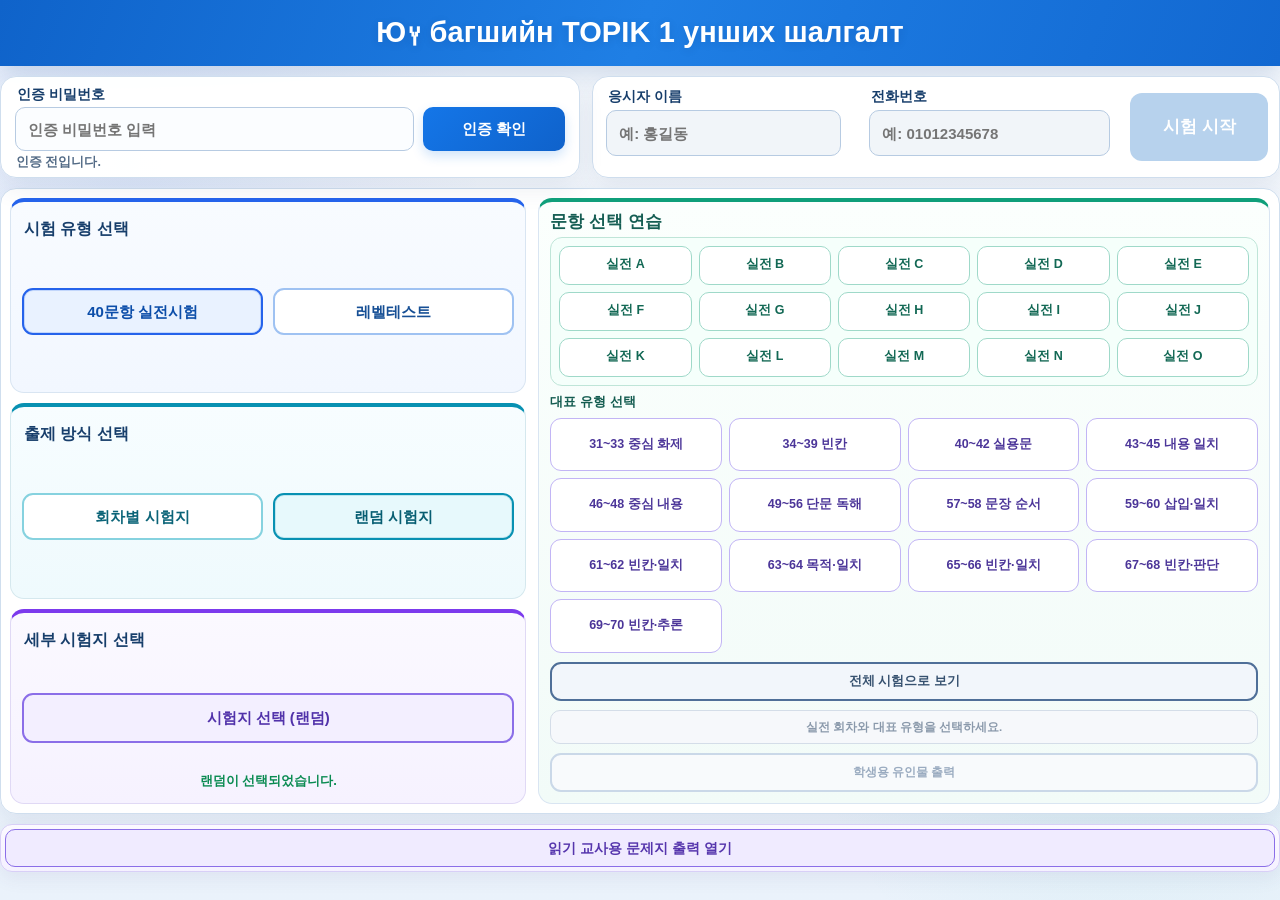
<file: index.html>
<!DOCTYPE html>
<html lang="ko">
<head>
  <meta charset="UTF-8" />
  <meta name="viewport" content="width=device-width, initial-scale=1.0" />
  <title>TOPIK I Reading IBT Simulation</title>

  <meta http-equiv="refresh" content="0; url=./reading-test/index.html" />

  <style>
    body {
      font-family: Arial, "Noto Sans KR", sans-serif;
      margin: 0;
      padding: 40px;
      background: #f4f7fb;
      color: #111827;
      text-align: center;
    }

    .box {
      max-width: 720px;
      margin: 80px auto;
      padding: 32px;
      background: #ffffff;
      border-radius: 16px;
      box-shadow: 0 8px 24px rgba(15, 23, 42, 0.12);
    }

    h1 {
      color: #0b5ed7;
      margin-bottom: 12px;
    }

    p {
      font-size: 16px;
      line-height: 1.7;
    }

    a {
      display: inline-block;
      margin: 12px;
      padding: 12px 18px;
      border-radius: 10px;
      background: #0b5ed7;
      color: #ffffff;
      text-decoration: none;
      font-weight: 700;
    }

    a.secondary {
      background: #374151;
    }
  </style>
</head>
<body>
  <div class="box">
    <h1>TOPIK I Reading IBT Simulation</h1>
    <p>잠시 후 TOPIK I 읽기 시험 화면으로 이동합니다.</p>

    <p>
      자동으로 이동하지 않으면 아래 버튼을 누르세요.
    </p>

    <a href="./reading-test/index.html">시험 시작 화면으로 이동</a>
    <a class="secondary" href="./reading-diagnosis/index.html?auto=1">진단 보고서 화면</a>
  </div>

  <script>
    window.location.replace("./reading-test/index.html");
  </script>
</body>
</html>
</file>
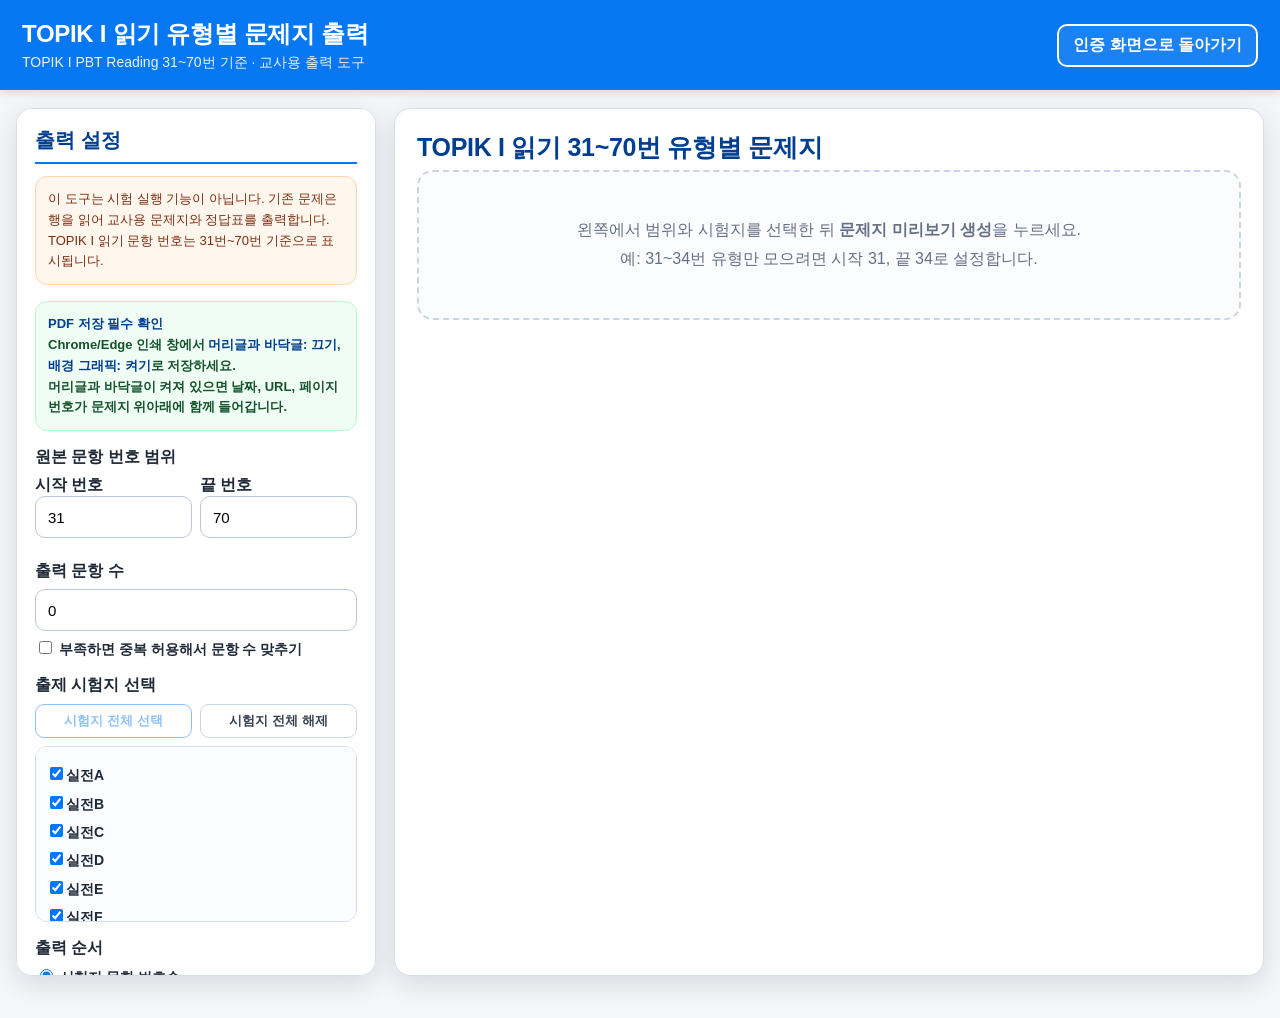
<file: practice-print/index.html>
<!DOCTYPE html>
<html lang="ko">
<head>
  <meta charset="UTF-8" />
  <meta name="viewport" content="width=device-width, initial-scale=1.0" />
  <title>TOPIK I 읽기 유형별 문제지 출력</title>
  <style>
    * { box-sizing: border-box; }
    :root {
      --topik-blue: #0877f2;
      --topik-blue-dark: #0058c8;
      --topik-soft: #eaf4ff;
      --line: #d8dee8;
      --text: #1f2937;
      --muted: #667085;
      --bg: #f4f6f9;
      --paper: #ffffff;
      --red: #d93025;
      --green: #188038;
      --shadow: 0 8px 26px rgba(15, 23, 42, 0.12);
    }

    body {
      margin: 0;
      font-family: Arial, "Noto Sans KR", "Malgun Gothic", sans-serif;
      background: var(--bg);
      color: var(--text);
    }

    button, input, select {
      font-family: inherit;
    }

    .top-bar {
      background: var(--topik-blue);
      color: #fff;
      padding: 18px 22px;
      display: flex;
      justify-content: space-between;
      align-items: center;
      gap: 16px;
      flex-wrap: wrap;
      box-shadow: 0 2px 10px rgba(0,0,0,0.14);
    }

    .top-title {
      margin: 0;
      font-size: 24px;
      font-weight: 900;
      letter-spacing: -0.3px;
    }

    .top-subtitle {
      margin: 4px 0 0;
      font-size: 14px;
      opacity: 0.92;
    }

    .back-link {
      display: inline-flex;
      align-items: center;
      justify-content: center;
      min-height: 40px;
      padding: 9px 14px;
      border: 2px solid #fff;
      border-radius: 10px;
      color: #fff;
      text-decoration: none;
      font-weight: 900;
      background: rgba(255,255,255,0.08);
    }

    .layout {
      width: min(1320px, calc(100% - 32px));
      margin: 18px auto 42px;
      display: grid;
      grid-template-columns: 360px minmax(0, 1fr);
      gap: 18px;
    }

    .control-panel,
    .preview-panel {
      background: var(--paper);
      border: 1px solid var(--line);
      border-radius: 16px;
      box-shadow: var(--shadow);
    }

    .control-panel {
      padding: 18px;
      align-self: start;
      position: sticky;
      top: 16px;
      max-height: calc(100vh - 32px);
      overflow-y: auto;
    }

    .preview-panel {
      padding: 22px;
      min-height: 720px;
    }

    .section-heading {
      margin: 0 0 12px;
      color: #003f8f;
      font-size: 20px;
      font-weight: 900;
      border-bottom: 2px solid var(--topik-blue);
      padding-bottom: 8px;
    }

    .field-group {
      margin-bottom: 16px;
    }

    .field-group label,
    .group-label {
      display: block;
      margin-bottom: 7px;
      font-weight: 900;
    }

    .input-row {
      display: grid;
      grid-template-columns: 1fr 1fr;
      gap: 8px;
    }

    input[type="number"],
    select {
      width: 100%;
      min-height: 42px;
      border: 1px solid #b8c7d9;
      border-radius: 10px;
      padding: 0 12px;
      font-size: 15px;
      background: #fff;
    }

    .checkbox-line,
    .radio-line {
      display: flex;
      gap: 8px;
      align-items: flex-start;
      margin: 7px 0;
      line-height: 1.45;
      font-size: 14px;
    }

    .round-list {
      max-height: 176px;
      overflow-y: auto;
      padding: 10px;
      border: 1px solid var(--line);
      border-radius: 12px;
      background: #fbfcff;
    }

    .round-toolbar {
      display: grid;
      grid-template-columns: 1fr 1fr;
      gap: 8px;
      margin: 8px 0 8px;
    }

    .round-action-button {
      min-height: 34px;
      border: 1px solid var(--topik-blue);
      border-radius: 9px;
      background: #ffffff;
      color: var(--topik-blue);
      font-size: 13px;
      font-weight: 900;
      cursor: pointer;
      padding: 7px 8px;
    }

    .round-action-button:hover {
      background: var(--topik-soft);
    }

    .round-action-button.gray {
      border-color: #cbd5e1;
      color: #384152;
    }

    .round-action-button:disabled {
      opacity: 0.45;
      cursor: not-allowed;
    }

    .button-stack {
      display: grid;
      gap: 9px;
      margin-top: 18px;
    }

    .button {
      width: 100%;
      min-height: 44px;
      border: none;
      border-radius: 10px;
      background: var(--topik-blue);
      color: #fff;
      font-weight: 900;
      font-size: 15px;
      cursor: pointer;
      padding: 10px 12px;
    }

    .button:hover { filter: brightness(0.95); }

    .button.secondary {
      background: #ffffff;
      color: var(--topik-blue);
      border: 2px solid var(--topik-blue);
    }

    .button.gray {
      background: #ffffff;
      color: #384152;
      border: 1px solid #cbd5e1;
    }

    .button.dark {
      background: #111827;
      color: #fff;
    }

    .button:disabled {
      opacity: 0.45;
      cursor: not-allowed;
    }

    .status-box {
      margin: 14px 0;
      padding: 12px;
      border-radius: 12px;
      background: var(--topik-soft);
      border: 1px solid #b9d8ff;
      color: #003f8f;
      font-size: 14px;
      line-height: 1.6;
      font-weight: 700;
      min-height: 44px;
    }

    .notice {
      padding: 12px;
      border-radius: 12px;
      background: #fff7ed;
      border: 1px solid #fed7aa;
      color: #7c2d12;
      font-size: 13px;
      line-height: 1.6;
      margin-bottom: 16px;
    }


    .print-setting-note {
      padding: 12px;
      border-radius: 12px;
      background: #f0fdf4;
      border: 1px solid #bbf7d0;
      color: #14532d;
      font-size: 13px;
      line-height: 1.6;
      margin-bottom: 16px;
      font-weight: 700;
    }

    .print-setting-note strong {
      color: #003f8f;
      font-weight: 900;
    }

    .print-title {
      margin: 0 0 6px;
      color: #003f8f;
      font-size: 25px;
      font-weight: 900;
      letter-spacing: -0.3px;
    }

    .print-meta {
      display: none !important;
    }

    .empty-preview {
      border: 2px dashed #cbd5e1;
      border-radius: 16px;
      padding: 44px 20px;
      text-align: center;
      color: var(--muted);
      line-height: 1.8;
      background: #fbfcfe;
    }

    .problem-section {
      display: block;
    }

    .problem-card {
      break-inside: avoid;
      page-break-inside: avoid;
      margin: 0 0 20px;
      border: 1px solid var(--line);
      border-radius: 14px;
      overflow: hidden;
      background: #fff;
    }

    .problem-card.common-set {
      border-color: #b9d8ff;
    }

    .problem-header {
      padding: 10px 14px;
      background: #f8fbff;
      border-bottom: 1px solid var(--line);
      display: flex;
      justify-content: space-between;
      gap: 12px;
      flex-wrap: wrap;
      font-weight: 900;
      color: #003f8f;
    }

    .source-info {
      color: #475467;
      font-size: 13px;
      font-weight: 800;
    }

    .problem-body {
      padding: 16px 18px 18px;
    }

    .instruction {
      margin: 0 0 12px;
      font-size: 17px;
      font-weight: 900;
      line-height: 1.6;
    }

    .passage-box,
    .insert-box,
    .sentence-order-box {
      margin: 10px 0 14px;
      padding: 14px;
      border-radius: 12px;
      border: 1px solid #d6dce8;
      background: #fbfdff;
      line-height: 1.85;
      white-space: pre-line;
      font-size: 16px;
    }

    .sentence-order-box-empty {
      color: #b42318;
      border-color: #fecaca;
      background: #fff7f7;
    }

    .insert-box {
      border-color: #bfdbfe;
      background: #eff6ff;
      font-weight: 900;
      color: #003f8f;
      text-align: center;
    }

    .question-line {
      margin: 12px 0;
      line-height: 1.7;
      font-size: 16px;
      font-weight: 800;
    }

    .question-number {
      color: #003f8f;
      font-weight: 900;
    }

    .options {
      margin: 8px 0 0;
      display: grid;
      gap: 7px;
    }

    .option-line {
      line-height: 1.65;
      font-size: 15.5px;
    }

    .item-block {
      margin-top: 14px;
      padding-top: 14px;
      border-top: 1px dashed #cbd5e1;
    }

    .item-block:first-of-type {
      border-top: none;
      padding-top: 0;
    }

    .question-image {
      max-width: 100%;
      max-height: 460px;
      object-fit: contain;
      display: block;
      margin: 10px auto 14px;
      border: 1px solid #e5e7eb;
      border-radius: 10px;
      background: #fff;
    }

    .answer-section {
      margin-top: 28px;
      break-before: page;
      page-break-before: always;
    }

    .answer-title {
      color: #003f8f;
      font-size: 22px;
      font-weight: 900;
      margin: 0 0 12px;
    }

    .answer-table {
      width: 100%;
      border-collapse: collapse;
      font-size: 14px;
    }

    .answer-table th,
    .answer-table td {
      border: 1px solid #cbd5e1;
      padding: 8px 9px;
      text-align: left;
      vertical-align: top;
      line-height: 1.45;
    }

    .answer-table th {
      background: #eef6ff;
      color: #003f8f;
      font-weight: 900;
    }

    .answer-table td:nth-child(1),
    .answer-table td:nth-child(2),
    .answer-table td:nth-child(3) {
      text-align: center;
      white-space: nowrap;
    }

    .hidden {
      display: none !important;
    }

    @media (max-width: 920px) {
      .layout {
        grid-template-columns: 1fr;
      }

      .control-panel {
        position: static;
        max-height: none;
      }
    }


    .problem-card.sentence-order-set .problem-body {
      padding: 12px 16px 14px;
    }

    .problem-card.sentence-order-set .instruction {
      margin-bottom: 8px;
      font-size: 16px;
      line-height: 1.45;
    }

    .problem-card.sentence-order-set .item-block {
      margin-top: 10px;
      padding-top: 10px;
      break-inside: avoid;
      page-break-inside: avoid;
    }

    .problem-card.sentence-order-set .sentence-order-box {
      margin: 6px 0 8px;
      padding: 10px 12px;
      line-height: 1.55;
      font-size: 15px;
    }

    .problem-card.sentence-order-set .question-line {
      margin: 8px 0 6px;
      line-height: 1.5;
      font-size: 15.5px;
    }

    .problem-card.sentence-order-set .options {
      gap: 4px;
      margin-top: 5px;
    }

    .problem-card.sentence-order-set .option-line {
      line-height: 1.45;
      font-size: 15px;
    }

    .student-answer-sheet {
      break-before: page;
      page-break-before: always;
      margin-top: 28px;
      padding-top: 4px;
    }

    .student-answer-guide {
      margin: 0 0 14px;
      color: #475467;
      font-size: 14px;
      line-height: 1.6;
      font-weight: 700;
    }

    .student-answer-groups {
      display: block;
    }

    .student-answer-group {
      break-inside: avoid;
      page-break-inside: avoid;
      margin: 0 0 18px;
      padding: 0;
    }

    .student-answer-group + .student-answer-group {
      break-before: page;
      page-break-before: always;
      padding-top: 2px;
    }

    .student-answer-group-title {
      margin: 0 0 8px;
      padding: 8px 10px;
      border: 1px solid #b8c7dd;
      border-radius: 8px;
      background: #f4f8ff;
      color: #003f8f;
      font-size: 16px;
      font-weight: 900;
      -webkit-print-color-adjust: exact;
      print-color-adjust: exact;
    }

    .student-answer-columns {
      display: grid;
      grid-template-columns: 1fr 1fr;
      gap: 12px;
      align-items: start;
    }

    .student-answer-table {
      width: 100%;
      border-collapse: collapse;
      table-layout: fixed;
      background: #fff;
      border: 1px solid #94a3b8;
    }

    .student-answer-table th,
    .student-answer-table td {
      border: 1px solid #cbd5e1;
      text-align: center;
      vertical-align: middle;
      height: 30px;
      padding: 3px 4px;
      line-height: 1.25;
    }

    .student-answer-table th {
      background: #f1f5f9;
      color: #0f172a;
      font-size: 13px;
      font-weight: 900;
      -webkit-print-color-adjust: exact;
      print-color-adjust: exact;
    }

    .student-answer-number-head,
    .student-answer-number-cell {
      width: 54px;
      white-space: nowrap;
    }

    .student-answer-number-cell {
      color: #003f8f;
      font-size: 13.5px;
      font-weight: 900;
    }

    .student-answer-choice-cell {
      min-width: 34px;
    }

    .student-answer-bubble {
      display: inline-flex;
      align-items: center;
      justify-content: center;
      width: 28px;
      height: 24px;
      border: 1px solid #94a3b8;
      border-radius: 999px;
      color: #111827;
      font-size: 14px;
      font-weight: 900;
      background: #fff;
    }

    .student-answer-source {
      display: none;
    }


    @media print {
      @page {
        size: A4;
        margin: 10mm;
      }

      body {
        background: #fff;
      }

      html,
      body {
        overflow: visible !important;
      }

      body.is-printing {
        background: #fff !important;
      }

      body::before,
      body::after,
      .layout::before,
      .layout::after,
      .preview-panel::before,
      .preview-panel::after,
      .problem-section::before,
      .problem-section::after,
      .answer-section::before,
      .answer-section::after,
      .student-answer-sheet::before,
      .student-answer-sheet::after {
        content: none !important;
        display: none !important;
      }

      /* STEP46-11: PDF 인쇄 시 화면용 잔상과 고정 UI를 더 강하게 차단합니다. */
      body.is-printing,
      body.topik1-print-clean {
        margin: 0 !important;
        padding: 0 !important;
        background: #fff !important;
      }

      body.is-printing > :not(.layout),
      body.topik1-print-clean > :not(.layout) {
        display: none !important;
        visibility: hidden !important;
      }

      body.is-printing [style*="position: fixed"],
      body.is-printing [style*="position:fixed"],
      body.is-printing [style*="position: sticky"],
      body.is-printing [style*="position:sticky"],
      body.topik1-print-clean [style*="position: fixed"],
      body.topik1-print-clean [style*="position:fixed"],
      body.topik1-print-clean [style*="position: sticky"],
      body.topik1-print-clean [style*="position:sticky"] {
        display: none !important;
        visibility: hidden !important;
      }

      body.is-printing .top-bar,
      body.is-printing .control-panel,
      body.is-printing aside,
      body.is-printing nav,
      body.is-printing header,
      body.is-printing footer,
      body.is-printing .floating,
      body.is-printing .floating-button,
      body.is-printing .toast,
      body.is-printing .modal,
      body.is-printing .overlay,
      body.is-printing .tooltip,
      body.is-printing .screen-only,
      body.is-printing .no-print,
      body.topik1-print-clean .top-bar,
      body.topik1-print-clean .control-panel,
      body.topik1-print-clean aside,
      body.topik1-print-clean nav,
      body.topik1-print-clean header,
      body.topik1-print-clean footer,
      body.topik1-print-clean .floating,
      body.topik1-print-clean .floating-button,
      body.topik1-print-clean .toast,
      body.topik1-print-clean .modal,
      body.topik1-print-clean .overlay,
      body.topik1-print-clean .tooltip,
      body.topik1-print-clean .screen-only,
      body.topik1-print-clean .no-print {
        display: none !important;
        visibility: hidden !important;
      }

      body.is-printing .layout,
      body.topik1-print-clean .layout,
      body.is-printing .preview-panel,
      body.topik1-print-clean .preview-panel,
      body.is-printing #printArea,
      body.topik1-print-clean #printArea {
        position: static !important;
        transform: none !important;
        filter: none !important;
        box-shadow: none !important;
      }

      body.is-printing *,
      body.topik1-print-clean * {
        animation: none !important;
        transition: none !important;
      }


      .top-bar,
      .control-panel,
      .screen-only,
      .no-print,
      .print-setting-note,
      .notice,
      .status-box,
      .button-stack,
      .back-link {
        display: none !important;
      }

      .layout {
        display: block;
        width: 100%;
        margin: 0;
        overflow: visible !important;
      }

      .preview-panel {
        border: 0;
        box-shadow: none;
        padding: 0;
        min-height: auto;
        overflow: visible !important;
      }

      .problem-card {
        border-radius: 0;
        margin-bottom: 14px;
        overflow: hidden;
      }

      .problem-header {
        background: #f7f7f7 !important;
        -webkit-print-color-adjust: exact;
        print-color-adjust: exact;
      }

      .question-image {
        max-height: 360px;
      }

      /* STEP46-13: 학생용 문제지 인쇄 간격 압축
         - 화면 미리보기와 교사용 정답표는 유지
         - 학생용 문제지 인쇄(print-student)에서만 카드 여백과 줄 간격을 줄입니다. */
      body.print-student .print-title {
        margin: 0 0 8px;
        font-size: 21px;
        line-height: 1.25;
      }

      body.print-student .problem-card {
        margin-bottom: 8px;
        border-radius: 0;
      }

      body.print-student .problem-header {
        padding: 6px 10px;
        min-height: 0;
        line-height: 1.25;
      }

      body.print-student .source-info {
        font-size: 11.5px;
        line-height: 1.25;
      }

      body.print-student .problem-body {
        padding: 9px 12px 10px;
      }

      body.print-student .instruction {
        margin: 0 0 6px;
        font-size: 15.5px;
        line-height: 1.35;
      }

      body.print-student .passage-box,
      body.print-student .insert-box,
      body.print-student .sentence-order-box {
        margin: 5px 0 8px;
        padding: 8px 10px;
        border-radius: 8px;
        line-height: 1.48;
        font-size: 14.5px;
      }

      body.print-student .question-line {
        margin: 6px 0 4px;
        line-height: 1.35;
        font-size: 15px;
      }

      body.print-student .options {
        margin-top: 3px;
        gap: 2px;
      }

      body.print-student .option-line {
        line-height: 1.33;
        font-size: 14.5px;
      }

      body.print-student .item-block {
        margin-top: 8px;
        padding-top: 8px;
      }

      body.print-student .question-image {
        max-height: 320px;
        margin: 6px auto 8px;
      }

      body.print-student .problem-card.sentence-order-set .problem-body {
        padding: 8px 10px 9px;
      }

      body.print-student .problem-card.sentence-order-set .instruction {
        margin-bottom: 5px;
        font-size: 15px;
        line-height: 1.3;
      }

      body.print-student .problem-card.sentence-order-set .sentence-order-box {
        margin: 4px 0 6px;
        padding: 7px 9px;
        line-height: 1.38;
        font-size: 14px;
      }

      body.print-student .problem-card.sentence-order-set .question-line {
        margin: 5px 0 3px;
        line-height: 1.3;
        font-size: 14.5px;
      }

      body.print-student .problem-card.sentence-order-set .options {
        gap: 1px;
        margin-top: 2px;
      }

      body.print-student .problem-card.sentence-order-set .option-line {
        line-height: 1.28;
        font-size: 14px;
      }

      body.print-student .problem-card.sentence-order-set .item-block {
        margin-top: 6px;
        padding-top: 6px;
      }

      /* STEP46-15: 학생용 문제지 간격 미세 조정
         - 단일 문항 중심으로만 추가 압축합니다.
         - 공통 지문, 순서 문항, 삽입 문항, 답안 기록표의 구조는 유지합니다.
         - 이미지 문항은 읽기 가능성을 해치지 않는 범위에서만 소폭 줄입니다. */
      body.print-student .problem-card:not(.common-set):not(.sentence-order-set) {
        margin-bottom: 6px;
      }

      body.print-student .problem-card:not(.common-set):not(.sentence-order-set) .problem-header {
        padding: 5px 9px;
        font-size: 14.5px;
        line-height: 1.2;
      }

      body.print-student .problem-card:not(.common-set):not(.sentence-order-set) .problem-body {
        padding: 7px 10px 8px;
      }

      body.print-student .problem-card:not(.common-set):not(.sentence-order-set) .instruction {
        margin: 0 0 4px;
        font-size: 14.8px;
        line-height: 1.28;
      }

      body.print-student .problem-card:not(.common-set):not(.sentence-order-set) .passage-box {
        margin: 4px 0 6px;
        padding: 6px 8px;
        min-height: 0;
        line-height: 1.38;
        font-size: 14.2px;
      }

      body.print-student .problem-card:not(.common-set):not(.sentence-order-set) .question-line {
        margin: 4px 0 2px;
        line-height: 1.26;
        font-size: 14.5px;
      }

      body.print-student .problem-card:not(.common-set):not(.sentence-order-set) .options {
        margin-top: 1px;
        gap: 0;
      }

      body.print-student .problem-card:not(.common-set):not(.sentence-order-set) .option-line {
        line-height: 1.23;
        font-size: 14px;
      }

      body.print-student .problem-card:not(.common-set):not(.sentence-order-set) .question-image {
        max-height: 300px;
        margin: 5px auto 6px;
      }


      /* STEP46-16: 학생 배포용 문제지 장 수 축소 v2
         - 실제 practice-print 인쇄 HTML에 적용
         - 학생용 문제지와 문제지+정답표의 문제지 부분만 압축
         - 답안 기록표와 교사용 정답표 구조는 유지
         - 이미지형 단일 문항이 한 페이지를 과도하게 차지하지 않도록 이미지 폭/높이와 선택지 간격을 줄임
      */
      body.print-student .print-title,
      body.print-with-answers .print-title {
        margin: 0 0 4px !important;
        font-size: 18px !important;
        line-height: 1.15 !important;
      }

      body.print-student .problem-card,
      body.print-with-answers .problem-card {
        margin-bottom: 4px !important;
        border-radius: 0 !important;
        border-color: #cfd6e0 !important;
      }

      body.print-student .problem-header,
      body.print-with-answers .problem-header {
        padding: 3px 7px !important;
        min-height: 0 !important;
        font-size: 12.5px !important;
        line-height: 1.15 !important;
      }

      body.print-student .source-info,
      body.print-with-answers .source-info {
        font-size: 10.5px !important;
        line-height: 1.15 !important;
      }

      body.print-student .problem-body,
      body.print-with-answers .problem-body {
        padding: 5px 8px 6px !important;
      }

      body.print-student .instruction,
      body.print-with-answers .instruction {
        margin: 0 0 3px !important;
        font-size: 13.2px !important;
        line-height: 1.18 !important;
      }

      body.print-student .passage-box,
      body.print-student .insert-box,
      body.print-student .sentence-order-box,
      body.print-with-answers .passage-box,
      body.print-with-answers .insert-box,
      body.print-with-answers .sentence-order-box {
        margin: 3px 0 4px !important;
        padding: 5px 7px !important;
        border-radius: 6px !important;
        font-size: 12.8px !important;
        line-height: 1.22 !important;
      }

      body.print-student .question-line,
      body.print-with-answers .question-line {
        margin: 3px 0 2px !important;
        font-size: 13.2px !important;
        line-height: 1.18 !important;
      }

      body.print-student .problem-card:not(.common-set):not(.sentence-order-set) .options,
      body.print-with-answers .problem-card:not(.common-set):not(.sentence-order-set) .options {
        display: grid !important;
        grid-template-columns: repeat(2, minmax(0, 1fr)) !important;
        column-gap: 12px !important;
        row-gap: 0 !important;
        margin-top: 1px !important;
      }

      body.print-student .option-line,
      body.print-with-answers .option-line {
        font-size: 12.6px !important;
        line-height: 1.14 !important;
        break-inside: avoid !important;
        page-break-inside: avoid !important;
      }

      body.print-student .item-block,
      body.print-with-answers .item-block {
        margin-top: 5px !important;
        padding-top: 5px !important;
      }

      body.print-student .question-image,
      body.print-with-answers .question-image {
        max-width: 72% !important;
        max-height: 235px !important;
        width: auto !important;
        height: auto !important;
        margin: 2px auto 4px !important;
        border-radius: 6px !important;
      }

      body.print-student .problem-card:not(.common-set):not(.sentence-order-set) .question-image,
      body.print-with-answers .problem-card:not(.common-set):not(.sentence-order-set) .question-image {
        max-width: 70% !important;
        max-height: 220px !important;
      }

      body.print-student .problem-card.sentence-order-set .problem-body,
      body.print-with-answers .problem-card.sentence-order-set .problem-body {
        padding: 6px 8px 7px !important;
      }

      body.print-student .problem-card.sentence-order-set .sentence-order-box,
      body.print-with-answers .problem-card.sentence-order-set .sentence-order-box {
        font-size: 12.5px !important;
        line-height: 1.18 !important;
      }

      body.print-student .problem-card.sentence-order-set .options,
      body.print-with-answers .problem-card.sentence-order-set .options {
        gap: 0 !important;
      }


      /* STEP46-17: 전체 회차 출력용 장 수 축소 v3
         - 40~43번처럼 이미지형 단일 문항이 많이 이어질 때 한 페이지에 1문항만 남는 현상을 줄입니다.
         - 시험 실행/채점/진단 로직은 변경하지 않습니다.
         - 학생용 문제지와 문제지+정답표의 문제지 부분에만 적용합니다.
         - 이미지 안 글자 가독성을 고려해 과도하게 숨기지 않고, 이미지형 카드의 폭/높이/간격만 추가 압축합니다.
      */
      @page {
        size: A4;
        margin: 8mm;
      }

      body.print-student .problem-card:has(.question-image):not(.common-set):not(.sentence-order-set),
      body.print-with-answers .problem-card:has(.question-image):not(.common-set):not(.sentence-order-set) {
        margin-bottom: 3px !important;
        break-inside: avoid !important;
        page-break-inside: avoid !important;
      }

      body.print-student .problem-card:has(.question-image):not(.common-set):not(.sentence-order-set) .problem-header,
      body.print-with-answers .problem-card:has(.question-image):not(.common-set):not(.sentence-order-set) .problem-header {
        padding: 2px 6px !important;
        font-size: 11.6px !important;
        line-height: 1.08 !important;
      }

      body.print-student .problem-card:has(.question-image):not(.common-set):not(.sentence-order-set) .source-info,
      body.print-with-answers .problem-card:has(.question-image):not(.common-set):not(.sentence-order-set) .source-info {
        font-size: 9.8px !important;
        line-height: 1.08 !important;
      }

      body.print-student .problem-card:has(.question-image):not(.common-set):not(.sentence-order-set) .problem-body,
      body.print-with-answers .problem-card:has(.question-image):not(.common-set):not(.sentence-order-set) .problem-body {
        padding: 3px 6px 4px !important;
      }

      body.print-student .problem-card:has(.question-image):not(.common-set):not(.sentence-order-set) .instruction,
      body.print-with-answers .problem-card:has(.question-image):not(.common-set):not(.sentence-order-set) .instruction {
        margin: 0 0 2px !important;
        font-size: 12.2px !important;
        line-height: 1.12 !important;
      }

      body.print-student .problem-card:has(.question-image):not(.common-set):not(.sentence-order-set) .passage-box,
      body.print-with-answers .problem-card:has(.question-image):not(.common-set):not(.sentence-order-set) .passage-box {
        margin: 1px 0 2px !important;
        padding: 3px 5px !important;
        min-height: 0 !important;
        border-radius: 4px !important;
        font-size: 11.5px !important;
        line-height: 1.12 !important;
      }

      body.print-student .problem-card:has(.question-image):not(.common-set):not(.sentence-order-set) .question-image,
      body.print-with-answers .problem-card:has(.question-image):not(.common-set):not(.sentence-order-set) .question-image {
        max-width: 62% !important;
        max-height: 182px !important;
        margin: 1px auto 2px !important;
        border-radius: 4px !important;
      }

      body.print-student .problem-card:has(.question-image):not(.common-set):not(.sentence-order-set) .question-line,
      body.print-with-answers .problem-card:has(.question-image):not(.common-set):not(.sentence-order-set) .question-line {
        margin: 2px 0 1px !important;
        font-size: 12.3px !important;
        line-height: 1.1 !important;
      }

      body.print-student .problem-card:has(.question-image):not(.common-set):not(.sentence-order-set) .options,
      body.print-with-answers .problem-card:has(.question-image):not(.common-set):not(.sentence-order-set) .options {
        grid-template-columns: repeat(2, minmax(0, 1fr)) !important;
        column-gap: 9px !important;
        row-gap: 0 !important;
        margin-top: 0 !important;
      }

      body.print-student .problem-card:has(.question-image):not(.common-set):not(.sentence-order-set) .option-line,
      body.print-with-answers .problem-card:has(.question-image):not(.common-set):not(.sentence-order-set) .option-line {
        font-size: 11.9px !important;
        line-height: 1.08 !important;
      }

      body.print-student .student-answer-guide,
      body.print-with-answers .student-answer-guide {
        margin-bottom: 8px !important;
        font-size: 12.5px !important;
        line-height: 1.35 !important;
      }

      body.print-student .student-answer-group-title,
      body.print-with-answers .student-answer-group-title {
        font-size: 14px !important;
        padding: 6px 8px !important;
        margin-bottom: 6px !important;
      }



      .student-answer-sheet {
        break-before: page;
        page-break-before: always;
        margin-top: 0;
      }

      .student-answer-group {
        break-inside: avoid;
        page-break-inside: avoid;
      }

      .student-answer-group + .student-answer-group {
        break-before: page;
        page-break-before: always;
      }

      .student-answer-group-title {
        font-size: 15px;
        margin-bottom: 7px;
        padding: 7px 9px;
      }

      .student-answer-columns {
        gap: 10px;
      }

      .student-answer-table th,
      .student-answer-table td {
        height: 27px;
        padding: 2px 3px;
      }

      .student-answer-number-head,
      .student-answer-number-cell {
        width: 50px;
      }

      .student-answer-number-cell {
        font-size: 12.5px;
      }

      .student-answer-bubble {
        width: 26px;
        height: 22px;
        font-size: 13px;
      }


      .empty-preview {
        display: none !important;
      }

      body.print-student .answer-section {
        display: none !important;
      }

      body.print-answer-only .print-title {
        display: none !important;
      }

      body.print-answer-only .problem-section {
        display: none !important;
      }

      body.print-answer-only .answer-section {
        break-before: auto;
        page-break-before: auto;
        margin-top: 0;
      }

      body.print-answer-only .answer-title {
        margin-top: 0;
      }

      body.print-student .source-info.hide-source,
      body.print-with-answers .source-info.hide-source {
        display: none !important;
      }
    }
  </style>
</head>
<body>
  <header class="top-bar">
    <div>
      <h1 class="top-title">TOPIK I 읽기 유형별 문제지 출력</h1>
      <p class="top-subtitle">TOPIK I PBT Reading 31~70번 기준 · 교사용 출력 도구</p>
    </div>
    <a class="back-link" href="../reading-test/index.html?v=from_practice_print">인증 화면으로 돌아가기</a>
  </header>

  <main class="layout">
    <aside class="control-panel" aria-label="문제지 출력 설정">
      <h2 class="section-heading">출력 설정</h2>

      <div class="notice">
        이 도구는 시험 실행 기능이 아닙니다. 기존 문제은행을 읽어 교사용 문제지와 정답표를 출력합니다.
        TOPIK I 읽기 문항 번호는 31번~70번 기준으로 표시됩니다.
      </div>

      <div class="print-setting-note screen-only clean-pdf-notice" id="printSettingNote">
        <strong>PDF 저장 필수 확인</strong><br />
        Chrome/Edge 인쇄 창에서 <strong>머리글과 바닥글: 끄기</strong>, <strong>배경 그래픽: 켜기</strong>로 저장하세요.<br />
        머리글과 바닥글이 켜져 있으면 날짜, URL, 페이지 번호가 문제지 위아래에 함께 들어갑니다.
      </div>

      <div class="field-group">
        <div class="group-label">원본 문항 번호 범위</div>
        <div class="input-row">
          <label>
            시작 번호
            <input id="startNumberInput" type="number" min="31" max="70" value="31" />
          </label>
          <label>
            끝 번호
            <input id="endNumberInput" type="number" min="31" max="70" value="70" />
          </label>
        </div>
      </div>

      <div class="field-group">
        <label for="questionCountInput">출력 문항 수</label>
        <input id="questionCountInput" type="number" min="0" value="0" />
        <label class="checkbox-line">
          <input id="allowDuplicateInput" type="checkbox" />
          부족하면 중복 허용해서 문항 수 맞추기
        </label>
      </div>

      <div class="field-group">
        <div class="group-label">출제 시험지 선택</div>
        <div class="round-toolbar screen-only" aria-label="출제 시험지 빠른 선택">
          <button id="selectAllRoundsButton" class="round-action-button" type="button">시험지 전체 선택</button>
          <button id="clearAllRoundsButton" class="round-action-button gray" type="button">시험지 전체 해제</button>
        </div>
        <div id="roundList" class="round-list">
          문제은행을 불러오는 중입니다.
        </div>
      </div>

      <div class="field-group">
        <div class="group-label">출력 순서</div>
        <label class="radio-line">
          <input type="radio" name="printOrder" value="source" checked />
          시험지·문항 번호순
        </label>
        <label class="radio-line">
          <input type="radio" name="printOrder" value="random" />
          랜덤
        </label>
      </div>

      <div class="field-group">
        <label class="checkbox-line">
          <input id="showSourceInfoInput" type="checkbox" checked />
          문제 카드에 시험지 정보 표시
        </label>
      </div>

      <div id="statusBox" class="status-box">문제은행을 불러오는 중입니다.</div>

      <div class="button-stack">
        <button id="generatePreviewButton" class="button" type="button">문제지 미리보기 생성</button>
        <button id="printStudentButton" class="button secondary" type="button">학생용 문제지 PDF로 인쇄 / 저장</button>
        <button id="printWithAnswerButton" class="button secondary" type="button">문제지+정답표 PDF로 인쇄 / 저장</button>
        <button id="printAnswerOnlyButton" class="button dark" type="button">교사용 정답표 PDF로 인쇄 / 저장</button>
        <button id="resetButton" class="button gray" type="button">초기화</button>
      </div>
    </aside>

    <section class="preview-panel" aria-label="문제지 미리보기">
      <div id="printArea">
        <h2 id="printTitle" class="print-title">TOPIK I 읽기 31~70번 유형별 문제지</h2>
        <div id="printMeta" class="print-meta">문제지 미리보기를 생성하세요.</div>

        <div id="emptyPreview" class="empty-preview">
          왼쪽에서 범위와 시험지를 선택한 뒤 <strong>문제지 미리보기 생성</strong>을 누르세요.<br />
          예: 31~34번 유형만 모으려면 시작 31, 끝 34로 설정합니다.
        </div>

        <div id="problemSection" class="problem-section"></div>
        <div id="answerSection" class="answer-section hidden"></div>
      </div>
    </section>
  </main>

  <script src="./practice-print.js?v=topik1-practice-print-alias-round-step1"></script>
  <script src="./practice-selection-bridge.js?v=step-r3-2"></script>
</body>
</html>
</file>
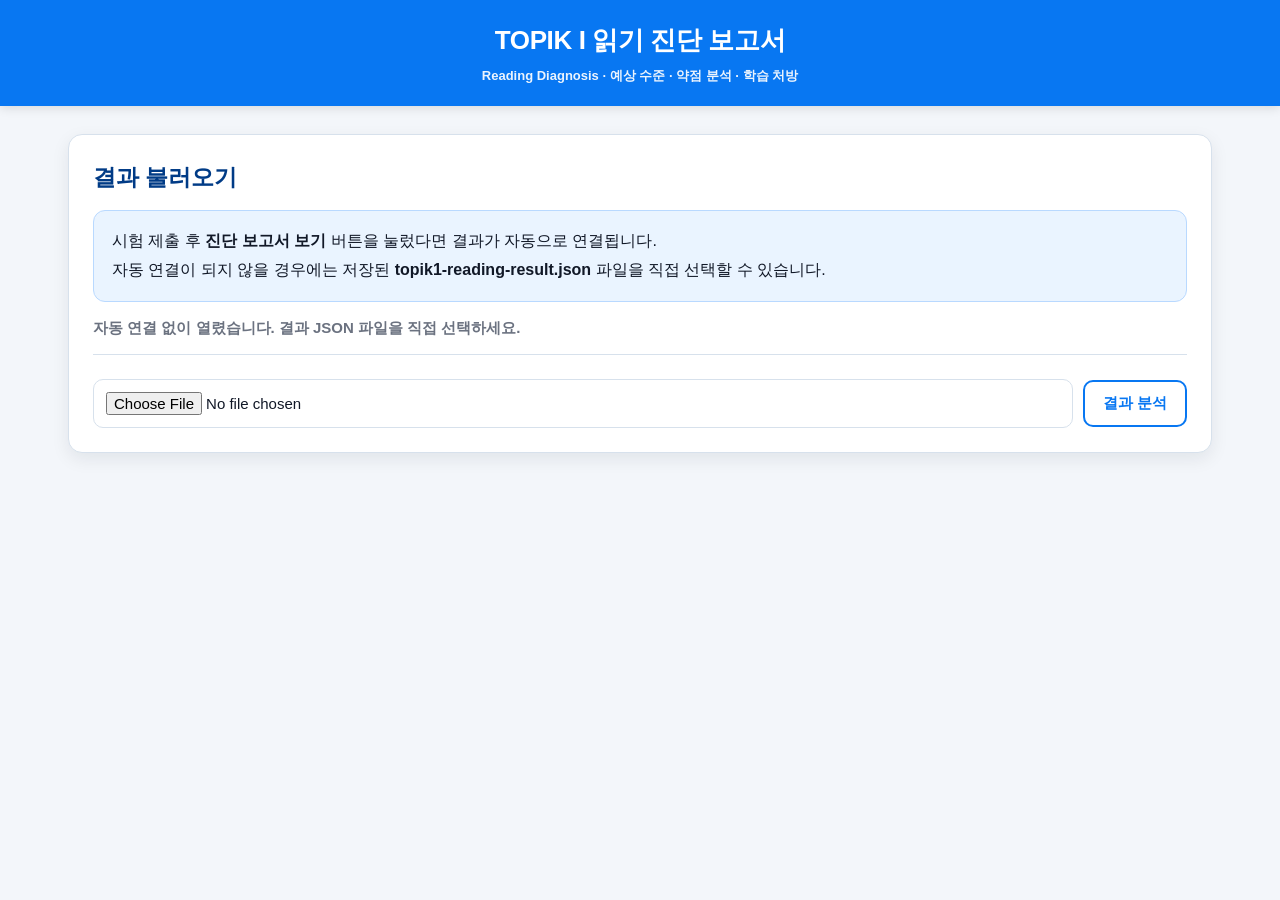
<file: reading-diagnosis/index.html>
<!doctype html>
<html lang="ko">
<head>
  <meta charset="utf-8" />
  <meta name="viewport" content="width=device-width, initial-scale=1" />
  <title>TOPIK I Reading Diagnosis</title>

  <style>
    :root {
      --blue: #0877f2;
      --dark-blue: #003b86;
      --light-blue: #eaf4ff;
      --border: #d7e1ec;
      --text: #111827;
      --muted: #6b7280;
      --bg: #f3f6fa;
      --danger: #d93025;
      --good: #15803d;
      --warn: #b45309;
      --paper: #ffffff;
    }

    * {
      box-sizing: border-box;
    }

    body {
      margin: 0;
      background: var(--bg);
      color: var(--text);
      font-family: Arial, "Noto Sans KR", "Malgun Gothic", "맑은 고딕", sans-serif;
      line-height: 1.6;
    }

    .app-header {
      background: var(--blue);
      color: #ffffff;
      padding: 20px 28px;
      box-shadow: 0 2px 10px rgba(0, 0, 0, 0.12);
    }

    .app-header h1 {
      margin: 0;
      font-size: 26px;
      font-weight: 900;
      text-align: center;
      letter-spacing: -0.4px;
    }

    .app-header p {
      margin: 4px 0 0;
      text-align: center;
      font-size: 13px;
      font-weight: 700;
      opacity: 0.92;
    }

    .container {
      max-width: 1180px;
      margin: 28px auto 80px;
      padding: 0 18px;
    }

    .panel {
      background: #ffffff;
      border: 1px solid var(--border);
      border-radius: 14px;
      box-shadow: 0 6px 18px rgba(15, 23, 42, 0.08);
      padding: 24px;
      margin-bottom: 18px;
    }

    .panel h2 {
      margin: 0 0 14px;
      color: var(--dark-blue);
      font-size: 23px;
      font-weight: 900;
    }

    .guide {
      background: var(--light-blue);
      border: 1px solid #b9d9ff;
      border-radius: 12px;
      padding: 16px 18px;
      margin: 14px 0;
      line-height: 1.8;
    }

    .status {
      margin-top: 12px;
      color: var(--muted);
      font-size: 15px;
      font-weight: 700;
    }

    .status.error {
      color: var(--danger);
      font-weight: 900;
    }

    .status.ok {
      color: var(--good);
      font-weight: 900;
    }

    button {
      border: none;
      border-radius: 10px;
      padding: 12px 18px;
      font-size: 15px;
      font-weight: 900;
      cursor: pointer;
      background: var(--blue);
      color: #ffffff;
    }

    button.secondary {
      background: #ffffff;
      color: var(--blue);
      border: 2px solid var(--blue);
    }

    button:disabled {
      opacity: 0.45;
      cursor: not-allowed;
    }

    input[type="file"] {
      width: 100%;
      border: 1px solid var(--border);
      border-radius: 10px;
      background: #ffffff;
      padding: 12px;
      font-size: 15px;
    }

    .manual-load-box {
      display: none;
      margin-top: 14px;
      padding-top: 14px;
      border-top: 1px solid var(--border);
    }

    .manual-load-box.show {
      display: block;
    }

    .file-row {
      display: grid;
      grid-template-columns: 1fr auto;
      gap: 10px;
      align-items: center;
      margin-top: 10px;
    }

    .report-actions {
      display: none;
      justify-content: flex-end;
      align-items: center;
      flex-wrap: wrap;
      gap: 10px;
      margin: 16px 0;
    }

    .report-actions.show {
      display: flex;
    }

    #reportArea {
      display: none;
    }

    #reportArea.show {
      display: block;
    }

    .report-paper {
      background: var(--paper);
      border: 1px solid var(--border);
      border-radius: 14px;
      padding: 34px;
      box-shadow: 0 6px 18px rgba(15, 23, 42, 0.08);
    }

    .report-title {
      border-bottom: 3px solid var(--blue);
      padding-bottom: 16px;
      margin-bottom: 20px;
    }

    .report-title h2 {
      margin: 0;
      font-size: 28px;
      color: var(--dark-blue);
      font-weight: 900;
    }

    .report-title p {
      margin: 6px 0 0;
      color: var(--muted);
    }

    .summary-grid {
      display: grid;
      grid-template-columns: repeat(4, minmax(0, 1fr));
      gap: 12px;
      margin: 20px 0;
    }

    .summary-card {
      border: 1px solid var(--border);
      border-radius: 12px;
      padding: 14px;
      background: #fbfdff;
    }

    .summary-card .label {
      color: var(--muted);
      font-size: 13px;
      margin-bottom: 4px;
    }

    .summary-card .value {
      font-size: 22px;
      font-weight: 900;
      color: var(--dark-blue);
    }

    .level-box {
      border-radius: 12px;
      border: 2px solid var(--blue);
      background: var(--light-blue);
      padding: 18px;
      margin: 20px 0;
      line-height: 1.8;
    }

    .level-box strong {
      color: var(--dark-blue);
      font-size: 21px;
    }

    .notice {
      border-left: 5px solid var(--warn);
      background: #fff8eb;
      padding: 14px 16px;
      margin: 16px 0;
      border-radius: 10px;
      color: #4b3415;
    }

    .section-title {
      margin: 28px 0 10px;
      color: var(--dark-blue);
      font-size: 20px;
      font-weight: 900;
      border-left: 5px solid var(--blue);
      padding-left: 10px;
    }

    table {
      width: 100%;
      border-collapse: collapse;
      margin: 10px 0 18px;
      font-size: 14px;
    }

    th,
    td {
      border: 1px solid var(--border);
      padding: 9px 10px;
      text-align: left;
      vertical-align: top;
    }

    th {
      background: #f1f7ff;
      color: var(--dark-blue);
      font-weight: 900;
    }

    .tag {
      display: inline-block;
      padding: 3px 8px;
      border-radius: 999px;
      font-size: 12px;
      font-weight: 900;
      margin: 2px 4px 2px 0;
      background: #e7f0ff;
      color: var(--dark-blue);
      border: 1px solid #b9d9ff;
    }

    .tag.bad {
      background: #fff1f1;
      color: var(--danger);
      border-color: #ffd0d0;
    }

    .tag.good {
      background: #ecfdf3;
      color: var(--good);
      border-color: #bbf7d0;
    }

    .prescription-box {
      border: 1px solid var(--border);
      background: #fbfdff;
      border-radius: 12px;
      padding: 16px 18px;
      margin: 12px 0;
      break-inside: avoid;
      page-break-inside: avoid;
    }

    .prescription-box h4 {
      margin: 0 0 8px;
      color: var(--dark-blue);
      font-size: 17px;
    }

    .prescription-box p {
      margin: 0;
      line-height: 1.8;
    }

    .type-chart {
      border: 1px solid var(--border);
      border-radius: 14px;
      background: #fbfdff;
      padding: 16px;
      margin: 10px 0 18px;
      break-inside: avoid;
      page-break-inside: avoid;
    }

    .type-chart-guide {
      margin: 0 0 14px;
      color: var(--muted);
      font-size: 13px;
      line-height: 1.7;
    }

    .type-chart-row {
      display: grid;
      grid-template-columns: 190px minmax(0, 1fr) 82px 92px;
      gap: 10px;
      align-items: center;
      padding: 9px 0;
      border-bottom: 1px solid #e5edf6;
      break-inside: avoid;
      page-break-inside: avoid;
    }

    .type-chart-row:last-child {
      border-bottom: none;
    }

    .type-chart-label {
      font-weight: 900;
      color: var(--dark-blue);
      line-height: 1.35;
    }

    .type-chart-focus {
      display: block;
      margin-top: 3px;
      color: var(--muted);
      font-size: 12px;
      font-weight: 700;
    }

    .type-chart-track {
      width: 100%;
      height: 18px;
      border-radius: 999px;
      background: #e5edf6;
      overflow: hidden;
      border: 1px solid #d5e2f0;
      position: relative;
    }

    .type-chart-fill {
      display: block;
      height: 100%;
      border-radius: 999px;
      background: var(--blue);
    }

    .type-chart-fill.good {
      background: var(--good);
    }

    .type-chart-fill.warn {
      background: var(--warn);
    }

    .type-chart-fill.bad {
      background: var(--danger);
    }

    .type-chart-rate {
      text-align: right;
      font-weight: 900;
      color: var(--dark-blue);
    }

    .type-chart-score {
      text-align: right;
      color: var(--text);
      font-size: 13px;
      font-weight: 800;
    }

    .type-chart-summary {
      margin-top: 14px;
      padding: 12px 14px;
      border-radius: 10px;
      background: #fff8eb;
      border-left: 5px solid var(--warn);
      line-height: 1.7;
    }

    .type-chart-summary strong {
      color: var(--dark-blue);
    }

    .wrong-list {
      display: grid;
      grid-template-columns: repeat(2, minmax(0, 1fr));
      gap: 8px;
      margin: 10px 0 18px;
    }

    .wrong-item {
      border: 1px solid var(--border);
      border-radius: 10px;
      padding: 10px 12px;
      background: #fff;
      font-size: 14px;
      break-inside: avoid;
      page-break-inside: avoid;
    }

    .small-report-note {
      margin: 8px 0 0;
      color: var(--muted);
      font-size: 13px;
      line-height: 1.6;
    }


    .question-number-list {
      word-break: keep-all;
      overflow-wrap: normal;
    }

    .qnum-nowrap {
      white-space: nowrap;
      display: inline-block;
    }

    .qnum-separator {
      white-space: normal;
    }

    .qnum-token {
      display: inline-block;
      white-space: nowrap;
      margin-right: 4px;
    }

    .wrong-empty-card {
      display: flex;
      flex-wrap: wrap;
      align-items: center;
      gap: 8px;
      border: 1px solid var(--border);
      border-radius: 12px;
      background: #fbfdff;
      padding: 10px 12px;
      margin: 8px 0 14px;
    }

    .wrong-empty-card .tag {
      margin: 0;
      flex: 0 0 auto;
    }

    .wrong-empty-text {
      display: inline-block;
      color: var(--muted);
      line-height: 1.6;
    }

    .wrong-empty-note {
      display: flex;
      flex-wrap: wrap;
      gap: 6px;
      align-items: baseline;
      margin: 6px 0 12px;
    }

    .wrong-empty-note .tag {
      margin-right: 0;
      flex: 0 0 auto;
    }

    .hidden {
      display: none !important;
    }

    @media (max-width: 860px) {
      .summary-grid {
        grid-template-columns: repeat(2, minmax(0, 1fr));
      }

      .file-row {
        grid-template-columns: 1fr;
      }

      .type-chart-row {
        grid-template-columns: 1fr;
        gap: 6px;
      }

      .type-chart-rate,
      .type-chart-score {
        text-align: left;
      }

      .wrong-list {
        grid-template-columns: 1fr;
      }
    }


    .unanswered-box {
      border: 1px solid var(--border);
      border-radius: 12px;
      background: #fbfdff;
      padding: 12px 14px;
      margin: 10px 0 18px;
    }

    .unanswered-box p {
      margin: 0 0 6px;
    }

    .unanswered-box p:last-child {
      margin-bottom: 0;
    }

    .print-page-break-before {
      break-before: auto;
      page-break-before: auto;
    }

    @media print {
      @page {
        size: A4;
        margin: 11mm;
      }

      body {
        background: #ffffff;
        font-size: 10.5pt;
        line-height: 1.45;
      }

      .app-header,
      #loadPanel,
      .report-actions {
        display: none !important;
      }

      .container {
        max-width: none;
        margin: 0;
        padding: 0;
      }

      #reportArea {
        display: block !important;
      }

      .report-paper {
        border: none;
        box-shadow: none;
        border-radius: 0;
        padding: 0;
      }

      .report-title {
        margin-bottom: 9px;
        padding-bottom: 8px;
        break-after: avoid;
        page-break-after: avoid;
      }

      .report-title h2 {
        font-size: 20pt;
      }

      .report-title p {
        font-size: 10pt;
        margin-top: 3px;
      }

      .summary-grid {
        grid-template-columns: repeat(4, minmax(0, 1fr));
        gap: 6px;
        margin: 8px 0;
      }

      .summary-card {
        padding: 7px 8px;
        border-radius: 8px;
      }

      .summary-card .label {
        font-size: 8.8pt;
      }

      .summary-card .value {
        font-size: 13.5pt;
      }

      .level-box,
      .notice,
      .prescription-box,
      .wrong-item,
      .unanswered-box {
        break-inside: avoid;
        page-break-inside: avoid;
      }

      .level-box,
      .notice {
        margin: 7px 0;
        padding: 9px 10px;
        line-height: 1.45;
      }

      .level-box strong {
        font-size: 14pt;
      }

      .section-title {
        margin: 13px 0 6px;
        font-size: 13.5pt;
        break-after: avoid;
        page-break-after: avoid;
      }

      .print-page-break-before {
        break-before: page;
        page-break-before: always;
      }

      table {
        font-size: 8.7pt;
        line-height: 1.35;
        margin: 6px 0 12px;
        page-break-inside: auto;
      }

      tr {
        break-inside: avoid;
        page-break-inside: avoid;
      }

      th,
      td {
        padding: 4px 5px;
      }

      .tag {
        font-size: 8.8pt;
        padding: 2px 6px;
        margin: 1px 3px 1px 0;
      }

      .wrong-list {
        grid-template-columns: 1fr;
        gap: 5px;
      }

      .wrong-item {
        padding: 7px 9px;
        font-size: 9.2pt;
        line-height: 1.38;
      }

      .unanswered-box {
        padding: 8px 10px;
        margin: 6px 0 12px;
        font-size: 9.6pt;
        line-height: 1.45;
      }

      .small-report-note {
        font-size: 9pt;
        line-height: 1.4;
      }

      .prescription-box {
        padding: 9px 10px;
        margin: 6px 0;
        line-height: 1.45;
      }

      .prescription-box h4 {
        font-size: 11.2pt;
        margin-bottom: 4px;
      }

      .prescription-box p {
        font-size: 9.8pt;
        line-height: 1.45;
      }

      .type-chart {
        background: #ffffff !important;
        border: 1px solid #111111 !important;
        padding: 8px 10px !important;
        margin: 6px 0 10px !important;
        break-inside: avoid !important;
        page-break-inside: avoid !important;
        -webkit-print-color-adjust: exact !important;
        print-color-adjust: exact !important;
      }

      .type-chart-guide {
        margin: 0 0 6px !important;
        color: #111111 !important;
        font-size: 9.5pt !important;
        line-height: 1.35 !important;
      }

      .type-chart-row {
        display: grid !important;
        grid-template-columns: 145px minmax(160px, 1fr) 42px 72px !important;
        gap: 6px !important;
        align-items: center !important;
        padding: 3px 0 !important;
        border-bottom: 1px solid #bbbbbb !important;
        break-inside: avoid !important;
        page-break-inside: avoid !important;
      }

      .type-chart-row:last-child {
        border-bottom: none !important;
      }

      .type-chart-label {
        color: #000000 !important;
        font-size: 9.2pt !important;
        font-weight: 900 !important;
        line-height: 1.18 !important;
      }

      .type-chart-focus {
        display: none !important;
      }

      .type-chart-track {
        height: 11px !important;
        background: #ffffff !important;
        border: 1px solid #333333 !important;
        border-radius: 0 !important;
        overflow: hidden !important;
      }

      .type-chart-fill,
      .type-chart-fill.good,
      .type-chart-fill.warn,
      .type-chart-fill.bad {
        height: 0 !important;
        min-height: 0 !important;
        background: transparent !important;
        border: 0 !important;
        border-top: 9px solid #111111 !important;
        border-radius: 0 !important;
        -webkit-print-color-adjust: exact !important;
        print-color-adjust: exact !important;
      }

      .type-chart-rate {
        color: #000000 !important;
        font-size: 9.4pt !important;
        font-weight: 900 !important;
        text-align: right !important;
      }

      .type-chart-score {
        color: #000000 !important;
        font-size: 8.5pt !important;
        font-weight: 800 !important;
        line-height: 1.18 !important;
        text-align: right !important;
      }

      .type-chart-summary {
        margin-top: 6px !important;
        padding: 6px 8px !important;
        background: #ffffff !important;
        color: #000000 !important;
        border: 1px solid #777777 !important;
        border-left: 4px solid #111111 !important;
        font-size: 9.3pt !important;
        line-height: 1.35 !important;
        break-inside: avoid !important;
        page-break-inside: avoid !important;
      }

      .type-chart-summary strong {
        color: #000000 !important;
      }

      .type-analysis-title {
        margin-top: 0 !important;
      }

      .type-analysis-table {
        break-inside: avoid !important;
        page-break-inside: avoid !important;
      }

      .type-analysis-table th,
      .type-analysis-table td {
        padding: 3.5px 5px !important;
      }

      .diagnostic-analysis-title {
        margin-top: 10px !important;
      }

      .diagnostic-analysis-table {
        font-size: 8.1pt !important;
        line-height: 1.22 !important;
        margin-bottom: 8px !important;
      }

      .diagnostic-analysis-table th,
      .diagnostic-analysis-table td {
        padding: 2.6px 4px !important;
        vertical-align: top !important;
      }

      .diagnostic-analysis-table th:nth-child(2),
      .diagnostic-analysis-table th:nth-child(3),
      .diagnostic-analysis-table th:nth-child(4),
      .diagnostic-analysis-table td:nth-child(2),
      .diagnostic-analysis-table td:nth-child(3),
      .diagnostic-analysis-table td:nth-child(4),
      .type-analysis-table th:nth-child(2),
      .type-analysis-table th:nth-child(3),
      .type-analysis-table th:nth-child(4),
      .type-analysis-table td:nth-child(2),
      .type-analysis-table td:nth-child(3),
      .type-analysis-table td:nth-child(4),
      .zone-analysis-table th:nth-child(3),
      .zone-analysis-table th:nth-child(4),
      .zone-analysis-table th:nth-child(5),
      .zone-analysis-table td:nth-child(3),
      .zone-analysis-table td:nth-child(4),
      .zone-analysis-table td:nth-child(5) {
        white-space: nowrap !important;
      }

      .strength-section-title {
        margin-top: 14px !important;
      }

      .weakness-section-title {
        margin-top: 10px !important;
      }

      .question-number-list {
        word-break: keep-all !important;
        overflow-wrap: normal !important;
        line-height: 1.55 !important;
      }

      .qnum-nowrap,
      .qnum-token {
        white-space: nowrap !important;
        display: inline-block !important;
      }

      .qnum-token {
        margin-right: 3px !important;
      }

      .qnum-separator {
        white-space: normal !important;
      }

      .wrong-empty-card {
        display: flex !important;
        align-items: center !important;
        gap: 6px !important;
        border: 1px solid #d7e1ec !important;
        background: #ffffff !important;
        padding: 6px 8px !important;
        margin: 4px 0 8px !important;
        line-height: 1.35 !important;
        break-inside: avoid !important;
        page-break-inside: avoid !important;
      }

      .wrong-empty-card .tag {
        margin: 0 !important;
        white-space: nowrap !important;
      }

      .wrong-empty-text {
        display: inline-block !important;
        color: #333333 !important;
      }

      .wrong-empty-note {
        display: flex !important;
        flex-wrap: wrap !important;
        gap: 5px !important;
        align-items: baseline !important;
        margin: 4px 0 8px !important;
        line-height: 1.35 !important;
      }

      .wrong-empty-note .tag {
        margin: 0 !important;
        white-space: nowrap !important;
      }
    }
  </style>
</head>

<body>
  <header class="app-header">
    <h1>TOPIK I 읽기 진단 보고서</h1>
    <p>Reading Diagnosis · 예상 수준 · 약점 분석 · 학습 처방</p>
  </header>

  <main class="container">
    <section id="loadPanel" class="panel">
      <h2>결과 불러오기</h2>

      <div class="guide">
        시험 제출 후 <strong>진단 보고서 보기</strong> 버튼을 눌렀다면 결과가 자동으로 연결됩니다.<br />
        자동 연결이 되지 않을 경우에는 저장된 <strong>topik1-reading-result.json</strong> 파일을 직접 선택할 수 있습니다.
      </div>

      <div id="status" class="status">결과를 확인하는 중입니다.</div>

      <div id="manualLoadBox" class="manual-load-box">
        <div class="file-row">
          <input id="resultFile" type="file" accept=".json,application/json" />
          <button id="analyzeBtn" class="secondary" type="button">결과 분석</button>
        </div>
      </div>
    </section>

    <div id="reportActions" class="report-actions">
      <button id="printBtn" type="button">PDF로 인쇄 / 저장</button>
    </div>

    <section id="reportArea">
      <article id="reportPaper" class="report-paper"></article>
    </section>
  </main>

  <script src="./reading-diagnosis.js?v=topik1-reading-13-types-20261031"></script>
</body>
</html>
</file>
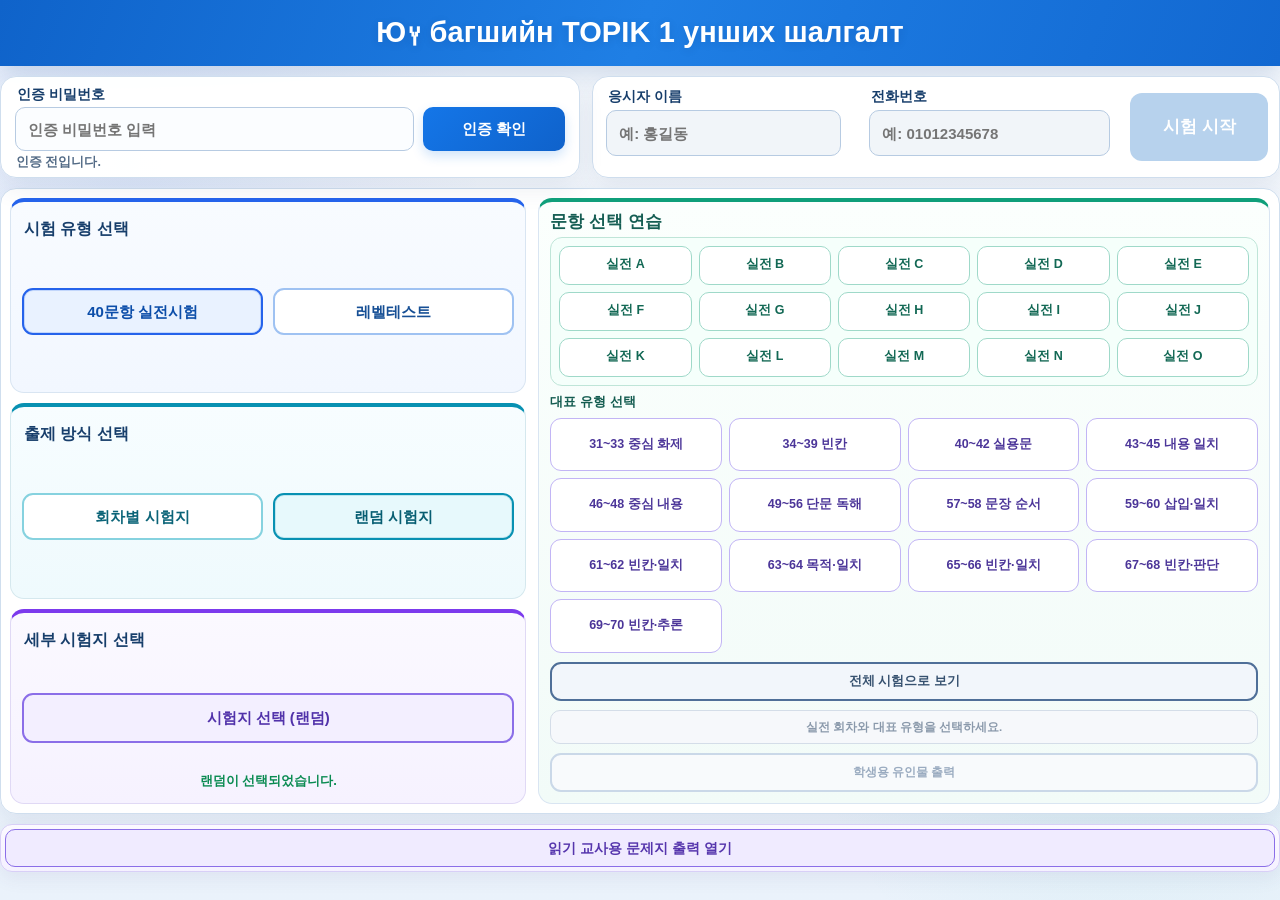
<file: reading-test/index.html>
﻿<!DOCTYPE html>
<html lang="ko">
<head>
  <meta charset="UTF-8" />
  <meta name="viewport" content="width=device-width, initial-scale=1.0" />

  <title>Юү багшийн TOPIK 1 унших шалгалт</title>

  <style>
    * {
      box-sizing: border-box;
    }

    :root {
      --topik-blue: #0877f2;
      --topik-blue-dark: #0058c8;
      --topik-blue-soft: #e9f3ff;
      --nav-blue-soft: #dff0ff;
      --page-bg: #f2f4f7;
      --paper-bg: #ffffff;
      --line: #e3e6ea;
      --line-dark: #cbd3dd;
      --text: #202124;
      --muted: #5f6368;
      --red: #d93025;
      --green: #188038;
      --orange: #e88900;
      --shadow: 0 6px 18px rgba(0, 0, 0, 0.12);
    }

    body {
      margin: 0;
      font-family: Arial, "Noto Sans KR", "Malgun Gothic", sans-serif;
      background: var(--page-bg);
      color: var(--text);
    }

    button,
    input,
    select {
      font-family: inherit;
    }

    button {
      user-select: none;
    }

    .hidden {
      display: none !important;
    }

    /* 시작 화면 */
    .start-page {
      min-height: 100vh;
      padding: 40px 16px;
      display: flex;
      justify-content: center;
      align-items: flex-start;
      background: var(--page-bg);
    }

    .start-card {
      width: min(920px, 100%);
      background: #ffffff;
      border: 1px solid var(--line);
      border-radius: 18px;
      padding: 34px;
      box-shadow: var(--shadow);
    }

    .start-title {
      margin: 0 0 12px;
      color: #003f8f;
      font-size: 32px;
      letter-spacing: -0.5px;
    }

    .start-subtitle {
      margin: 0;
      color: var(--muted);
      line-height: 1.7;
    }

    .notice-box {
      margin: 24px 0;
      padding: 18px;
      border-radius: 12px;
      background: var(--topik-blue-soft);
      border: 1px solid #b9d8ff;
      line-height: 1.75;
    }

    .notice-box strong {
      color: #003f8f;
    }

    .form-grid {
      display: grid;
      grid-template-columns: 1fr 1fr;
      gap: 18px;
      margin: 22px 0 8px;
    }

    .form-row label {
      display: block;
      margin-bottom: 8px;
      font-weight: 800;
    }

    .form-row input {
      width: 100%;
      padding: 13px 14px;
      border: 1px solid var(--line-dark);
      border-radius: 10px;
      font-size: 16px;
      background: #fff;
    }

    .form-row input:focus {
      outline: 3px solid rgba(8, 119, 242, 0.18);
      border-color: var(--topik-blue);
    }

    .message {
      min-height: 24px;
      margin-top: 10px;
      color: var(--red);
      font-weight: 800;
    }

    .button {
      border: none;
      border-radius: 10px;
      padding: 12px 18px;
      font-size: 16px;
      font-weight: 800;
      cursor: pointer;
      background: var(--topik-blue);
      color: #fff;
    }

    .button:hover {
      filter: brightness(0.95);
    }

    .button.secondary {
      background: #ffffff;
      color: var(--topik-blue);
      border: 2px solid var(--topik-blue);
    }

    .button.gray {
      background: #ffffff;
      color: #555;
      border: 1px solid var(--line-dark);
    }

    .button.warning {
      background: var(--orange);
      color: #111827;
    }

    .button.danger {
      background: var(--red);
    }

    .button:disabled {
      opacity: 0.45;
      cursor: not-allowed;
      filter: none;
    }

    .small-note {
      color: var(--muted);
      font-size: 14px;
      line-height: 1.6;
      margin-top: 18px;
    }

    /* 시험 화면 */
    .exam-page {
      min-height: 100vh;
      padding-bottom: 92px;
      background: var(--page-bg);
    }

    .topik-header {
      min-height: 76px;
      background: var(--topik-blue);
      color: #ffffff;
      display: grid;
      grid-template-columns: 280px 1fr 280px;
      align-items: center;
      padding: 0 28px;
      box-shadow: 0 2px 8px rgba(0, 0, 0, 0.16);
      gap: 12px;
    }

    .candidate-box {
      line-height: 1.3;
    }

    .candidate-label {
      font-size: 13px;
      font-weight: 700;
      opacity: 0.9;
    }

    .candidate-name {
      font-size: 20px;
      font-weight: 900;
      letter-spacing: -0.2px;
    }

    .candidate-phone {
      font-size: 13px;
      font-weight: 700;
      opacity: 0.95;
    }

    .exam-title {
      text-align: center;
      font-size: 25px;
      font-weight: 900;
      letter-spacing: -0.3px;
    }

    .timer-pill {
      justify-self: end;
      display: inline-flex;
      align-items: center;
      gap: 9px;
      background: #ffffff;
      color: var(--topik-blue);
      border-radius: 10px;
      padding: 8px 14px;
      font-size: 15px;
      font-weight: 900;
    }

    .timer-pill .time {
      color: #1f2a44;
      font-size: 22px;
      letter-spacing: 0.5px;
    }

    .timer-pill.warning {
      background: #fff3df;
      color: #a85d00;
    }

    .timer-pill.danger {
      background: #ffecec;
      color: var(--red);
    }

     .exam-shell {
      width: min(1360px, calc(100% - 64px));
      margin: 18px auto 0;
      background: #ffffff;
      border-radius: 12px;
      border: 1px solid var(--line);
      box-shadow: var(--shadow);
      min-height: calc(100vh - 178px);
      overflow: hidden;
    }

    .exam-paper {
      padding: 32px 38px 40px;
      min-height: calc(100vh - 178px);
      overflow-y: auto;
    }

    .section-row {
      display: flex;
      justify-content: space-between;
      align-items: center;
      padding-bottom: 28px;
      border-bottom: 1px solid var(--line);
    }

    .section-title {
      margin: 0;
      color: #002a72;
      font-size: 30px;
      font-weight: 900;
    }

    .answer-count {
      min-width: 82px;
      text-align: center;
      padding: 9px 16px;
      color: var(--topik-blue);
      border: 2px solid var(--topik-blue);
      border-radius: 8px;
      font-weight: 900;
      font-size: 17px;
      background: #ffffff;
    }

    .question-instruction {
      margin: 30px 0 24px;
      font-size: 24px;
      font-weight: 900;
      line-height: 1.7;
      color: #222;
    }

    .question-stage {
      min-height: 360px;
      border: 1px solid var(--line);
      background: #fbfbfb;
      padding: 0;
    }

    .view-tab {
      display: inline-flex;
      align-items: center;
      justify-content: center;
      min-width: 62px;
      height: 38px;
      background: #555;
      color: #ffffff;
      font-weight: 900;
      margin: -1px 0 0 -1px;
    }

    .blank-box {
      margin: 0;
      padding: 32px 22px 38px;
      min-height: 360px;
      background: #ffffff;
    }

    .blank-sentence {
      min-height: 96px;
      border: 1px solid var(--line);
      border-radius: 14px;
      padding: 20px;
      font-size: 22px;
      line-height: 2.05;
      display: flex;
      align-items: center;
      flex-wrap: wrap;
      gap: 8px;
    }

    .blank-select {
      min-width: 260px;
      height: 48px;
      padding: 0 12px;
      font-size: 20px;
      border: 1px solid #999;
      background: #ffffff;
    }

    .reading-layout {
      display: grid;
      grid-template-columns: minmax(0, 1.08fr) minmax(390px, 0.92fr);
      gap: 20px;
      min-height: 480px;
      background: #ffffff;
      padding: 20px;
    }

    .passage-panel,
    .question-panel {
      border: 1px solid var(--line);
      border-radius: 12px;
      background: #ffffff;
      overflow: hidden;
      min-height: 480px;
    }

    .panel-label {
      padding: 13px 16px;
      border-bottom: 1px solid var(--line);
      font-weight: 900;
      color: #003f8f;
      background: #fafcff;
      font-size: 17px;
    }

    .passage-content {
      padding: 24px;
      font-size: 20px;
      line-height: 2;
      white-space: pre-line;
      min-height: 400px;
      overflow-y: auto;
      max-height: 600px;
    }

    .image-area {
      padding: 20px 24px 0;
    }

    .image-area img {
      max-width: 100%;
      max-height: 560px;
    }

    .question-content {
      padding: 24px;
    }

    .question-text {
      margin: 0 0 20px;
      font-size: 21px;
      font-weight: 900;
      line-height: 1.7;
    }

    .options-area {
      display: grid;
      gap: 14px;
    }

    .option-button {
      width: 100%;
      min-height: 56px;
      padding: 14px 18px;
      border: 1px solid #bfc8d5;
      border-radius: 9px;
      background: #ffffff;
      color: var(--text);
      cursor: pointer;
      font-size: 19px;
      line-height: 1.55;
      text-align: left;
    }

    .option-button:hover {
      background: var(--topik-blue-soft);
      border-color: var(--topik-blue);
    }

    .option-button.selected {
      background: #dcecff;
      border-color: var(--topik-blue);
      box-shadow: inset 0 0 0 1px var(--topik-blue);
      font-weight: 900;
    }

    .review-badge {
      display: none !important;
    }

    /* 하단 네비게이션 */
    .bottom-nav {
      position: fixed;
      left: 0;
      right: 0;
      bottom: 0;
      min-height: 82px;
      background: var(--nav-blue-soft);
      border-top: 2px solid #8fc6ff;
      z-index: 20;
      display: grid;
      grid-template-columns: 1fr 1fr 1fr;
      align-items: center;
      padding: 12px 14%;
      gap: 20px;
    }

    .nav-left {
      justify-self: start;
    }

    .nav-center {
      justify-self: center;
    }

    .nav-right {
      justify-self: end;
      display: flex;
      gap: 8px;
      align-items: center;
      flex-wrap: wrap;
    }

    .nav-button {
      min-width: 172px;
      height: 42px;
      border-radius: 9px;
      font-size: 17px;
      font-weight: 900;
      cursor: pointer;
      background: #ffffff;
      color: var(--topik-blue);
      border: 2px solid var(--topik-blue);
      display: inline-flex;
      align-items: center;
      justify-content: center;
      gap: 8px;
    }

    .nav-button:hover {
      background: #f4faff;
    }

    .nav-button:disabled {
      color: #9bbce6;
      border-color: #b9d8ff;
      background: #eef7ff;
      cursor: not-allowed;
    }

    .nav-button.danger {
      background: var(--red);
      border-color: var(--red);
      color: #ffffff;
      min-width: 94px;
    }

    .nav-button.warning {
      background: #ffffff;
      border-color: var(--orange);
      color: #9a5b00;
      min-width: 120px;
    }

    /*
      화면 단순화:
      - 검토 표시 기능은 화면에서 제거한다.
      - 제출 버튼은 기본적으로 숨긴 뒤, 하단 스크립트가 70번에서만 보이게 한다.
      - 기존 reading-test.js가 id를 찾을 수 있도록 요소 자체는 남긴다.
    */
    #reviewButton,
    #reviewTextInline,
    #submitFromListButton,
    .legend-item.review-legend-item {
      display: none !important;
    }

    #submitButton {
      display: none;
    }

    /* 전체 문제 팝업 */
    .question-list-backdrop {
      position: fixed;
      inset: 0;
      background: rgba(15, 23, 42, 0.36);
      z-index: 40;
      display: flex;
      align-items: center;
      justify-content: center;
      padding: 20px;
    }

    .question-list-panel {
      width: min(760px, 100%);
      max-height: min(720px, 92vh);
      background: #ffffff;
      border-radius: 14px;
      border: 1px solid var(--line);
      box-shadow: 0 20px 60px rgba(0, 0, 0, 0.25);
      overflow: hidden;
      display: flex;
      flex-direction: column;
    }

    .question-list-header {
      padding: 16px 18px;
      border-bottom: 1px solid var(--line);
      display: flex;
      justify-content: space-between;
      align-items: flex-start;
      gap: 12px;
      background: #fbfcfe;
    }

    .question-list-header h2 {
      margin: 0 0 4px;
      color: #003f8f;
      font-size: 22px;
    }

    .question-list-header p {
      margin: 0;
      color: var(--muted);
      font-size: 14px;
      line-height: 1.5;
    }

    .question-list-body {
      padding: 16px 18px;
      overflow-y: auto;
    }

    .list-status {
      margin-bottom: 14px;
      padding: 12px;
      background: var(--topik-blue-soft);
      border: 1px solid #b9d8ff;
      border-radius: 12px;
      color: #003f8f;
      font-weight: 900;
    }

    .legend {
      display: flex;
      gap: 12px;
      flex-wrap: wrap;
      margin-bottom: 16px;
      font-size: 14px;
      color: var(--muted);
    }

    .legend-item {
      display: inline-flex;
      align-items: center;
      gap: 6px;
    }

    .legend-dot {
      width: 18px;
      height: 18px;
      border-radius: 5px;
      border: 1px solid var(--line-dark);
      background: #fff;
    }

    .legend-dot.current {
      background: var(--topik-blue);
      border-color: var(--topik-blue);
    }

    .legend-dot.answered {
      background: #e7f6ec;
      border-color: var(--green);
    }

    .legend-dot.review {
      display: none !important;
    }

    .progress-area {
      display: grid;
      grid-template-columns: repeat(10, 1fr);
      gap: 8px;
    }

    .progress-dot {
      width: 100%;
      height: 38px;
      border-radius: 8px;
      border: 1px solid var(--line-dark);
      background: #ffffff;
      color: var(--text);
      cursor: pointer;
      font-size: 14px;
      font-weight: 900;
    }

    .progress-dot.current {
      background: var(--topik-blue);
      color: #fff;
      border-color: var(--topik-blue);
    }

    .progress-dot.answered {
      background: #e7f6ec;
      border-color: var(--green);
      color: #0b5f37;
    }

    .progress-dot.review {
      background: #ffffff;
      border-color: var(--line-dark);
      color: var(--text);
    }

    .progress-dot.current.answered,
    .progress-dot.current.review {
      background: var(--topik-blue);
      color: #fff;
      border-color: var(--topik-blue);
    }

    .question-list-footer {
      padding: 12px 18px;
      border-top: 1px solid var(--line);
      background: #fbfcfe;
      display: flex;
      justify-content: space-between;
      align-items: center;
      gap: 12px;
      flex-wrap: wrap;
    }

    .submit-warning {
      padding: 10px 12px;
      border-radius: 10px;
      background: #ffecec;
      border: 1px solid #ffc4c4;
      color: #7f1d1d;
      font-size: 13px;
      line-height: 1.5;
      flex: 1;
    }

    /* 결과 */
    .result-page {
      min-height: 100vh;
      background: var(--page-bg);
      padding: 24px 16px;
    }

    .result-card {
      width: min(960px, 100%);
      margin: 0 auto;
      background: #ffffff;
      border: 1px solid var(--line);
      border-radius: 14px;
      padding: 28px;
      box-shadow: var(--shadow);
    }

    .result-card h1 {
      margin: 0 0 8px;
      color: #003f8f;
      font-size: 30px;
    }

    .result-message {
      margin: 18px 0;
      padding: 18px;
      border-radius: 14px;
      background: var(--topik-blue-soft);
      border: 1px solid #b9d8ff;
      line-height: 1.8;
      color: #10386b;
      font-weight: 800;
    }

    .result-summary {
      display: grid;
      grid-template-columns: repeat(3, 1fr);
      gap: 12px;
      margin: 20px 0;
    }

    .summary-card {
      padding: 16px;
      border-radius: 12px;
      background: #ffffff;
      border: 1px solid var(--line);
    }

    .summary-card strong {
      display: block;
      margin-bottom: 8px;
      color: #003f8f;
    }

    .download-buttons {
      margin-top: 24px;
      display: flex;
      gap: 10px;
      flex-wrap: wrap;
    }

    @media (max-width: 980px) {
      .form-grid {
        grid-template-columns: 1fr;
      }

      .topik-header {
        grid-template-columns: 1fr;
        height: auto;
        gap: 8px;
        padding: 12px;
        text-align: center;
      }

      .timer-pill {
        justify-self: center;
      }

      .exam-shell {
        width: calc(100% - 20px);
      }

      .exam-paper {
        padding: 20px;
      }

      .reading-layout {
        grid-template-columns: 1fr;
      }

      .bottom-nav {
        grid-template-columns: 1fr;
        height: auto;
        padding: 10px;
        gap: 8px;
      }

      .nav-left,
      .nav-center,
      .nav-right {
        justify-self: center;
      }

      .progress-area {
        grid-template-columns: repeat(5, 1fr);
      }

      .result-summary {
        grid-template-columns: 1fr;
      }
    }

    @media (max-width: 620px) {
      .start-card,
      .result-card {
        padding: 20px;
      }

      .start-title {
        font-size: 26px;
      }

      .blank-sentence {
        font-size: 17px;
      }

      .blank-select {
        width: 100%;
      }
    }

    .inserted-answer-highlight {
      color: #0047b3 !important;
      -webkit-text-fill-color: #0047b3 !important;
      font-weight: 900 !important;
      background: transparent !important;
      border: 0 !important;
      box-shadow: none !important;
      padding: 0 !important;
      margin: 0 !important;
      display: inline !important;
      line-height: inherit !important;
      vertical-align: baseline !important;
    }
    /*
      전체 문항 공통 화면 맞춤 조정
      - 하단 이전 / 전체 문제 / 다음 버튼은 고정 유지
      - 상단 응시자 / 남은 시간 영역은 화면에 계속 보이도록 유지
      - 31~70번 모든 문항의 세로 여백을 줄여 본문 공간을 확보
      - reading-test.js의 일부 inline 높이값은 CSS !important로 덮어쓴다
    */

    .exam-page {
      min-height: 100vh !important;
      padding-bottom: 72px !important;
      overflow: hidden !important;
    }

    .topik-header {
      position: sticky !important;
      top: 0 !important;
      z-index: 30 !important;
      min-height: 64px !important;
      padding: 0 28px !important;
    }

    .candidate-label {
      font-size: 12px !important;
    }

    .candidate-name {
      font-size: 18px !important;
    }

    .candidate-phone {
      font-size: 12px !important;
    }

    .exam-title {
      font-size: 24px !important;
      line-height: 1.25 !important;
    }

    .timer-pill {
      padding: 7px 13px !important;
      font-size: 14px !important;
    }

    .timer-pill .time {
      font-size: 21px !important;
    }

    .exam-shell {
      width: min(1370px, calc(100% - 64px)) !important;
      height: calc(100vh - 64px - 72px - 18px) !important;
      min-height: 0 !important;
      margin: 10px auto 0 !important;
      overflow: hidden !important;
    }

    .exam-paper {
      height: 100% !important;
      min-height: 0 !important;
      padding: 20px 30px 22px !important;
      overflow-y: auto !important;
      scrollbar-gutter: stable;
    }

    .section-row {
      padding-bottom: 14px !important;
    }

    .section-title {
      font-size: 28px !important;
      line-height: 1.2 !important;
    }

    .answer-count {
      min-width: 78px !important;
      padding: 7px 14px !important;
      font-size: 16px !important;
    }

    .question-instruction {
      margin: 16px 0 12px !important;
      font-size: 22px !important;
      line-height: 1.45 !important;
    }

    .question-stage {
      min-height: 0 !important;
    }

    .question-stage > div:not(.view-tab) {
      padding: 12px 14px 14px !important;
      min-height: 0 !important;
    }

    .view-tab {
      min-width: 58px !important;
      height: 32px !important;
    }

    .reading-layout {
      gap: 14px !important;
      padding: 0 !important;
      min-height: 0 !important;
    }

    .passage-panel,
    .question-panel {
      min-height: 0 !important;
    }

    .panel-label {
      padding: 10px 14px !important;
      font-size: 16px !important;
    }

    .passage-content {
      padding: 18px 20px !important;
      font-size: 19px !important;
      line-height: 1.78 !important;
      min-height: 0 !important;
      max-height: none !important;
    }

    .question-content {
      padding: 18px 20px !important;
    }

    .panel-question-number {
      margin-bottom: 8px !important;
    }

    .question-text {
      margin: 0 0 14px !important;
      font-size: 20px !important;
      line-height: 1.55 !important;
    }

    .options-area {
      gap: 10px !important;
    }

    .option-button {
      min-height: 48px !important;
      padding: 10px 15px !important;
      font-size: 18px !important;
      line-height: 1.45 !important;
    }

    .image-area {
      padding: 14px 18px 8px !important;
    }

    .question-stage img {
      max-width: 100% !important;
      max-height: min(460px, calc(100vh - 350px)) !important;
      object-fit: contain !important;
    }

    .blank-box {
      padding: 18px 18px 22px !important;
      min-height: 0 !important;
    }

    .blank-sentence {
      min-height: 70px !important;
      padding: 16px 18px !important;
      font-size: 20px !important;
      line-height: 1.8 !important;
    }

    .blank-select {
      height: 42px !important;
      font-size: 18px !important;
    }

    .small-note {
      display: none !important;
    }

    .bottom-nav {
      min-height: 70px !important;
      padding: 10px 14% !important;
    }

    .nav-button {
      height: 38px !important;
      font-size: 16px !important;
    }
  /*
      시작 화면 균형 조정 v4
      - 첫 로그인 화면만 조정
      - 시험 실행 화면은 건드리지 않음
      - 한 화면 안에 모두 보이되, 아래 빈 공간이 너무 크지 않도록 중앙 배치
      - v3보다 덜 압축해서 답답하지 않게 보이도록 조정
    */

    #startScreen {
      min-height: 100vh !important;
      padding: 0 !important;
      overflow-y: auto !important;
      background: #ffffff !important;
    }

    #startScreen > section {
      min-height: 100vh !important;
      padding: 0 !important;
      background: #ffffff !important;
      display: flex !important;
      flex-direction: column !important;
    }

    #startScreen > section > header {
      flex: 0 0 auto !important;
      padding: 22px 16px !important;
      font-size: 32px !important;
      line-height: 1.25 !important;
      letter-spacing: -0.4px !important;
    }

    #startScreen > section > div {
      flex: 1 1 auto !important;
      display: flex !important;
      justify-content: center !important;
      align-items: center !important;
      padding: 18px 16px 46px !important;
    }

    #startScreen > section > div > div {
      width: min(560px, 92vw) !important;
      margin: 0 auto !important;
    }

    #startScreen > section > div > div > div:first-child {
      margin-bottom: 18px !important;
    }

    #startScreen > section > div > div > div:first-child > div:first-child {
      font-size: 28px !important;
      line-height: 1.25 !important;
      margin-bottom: 6px !important;
    }

    #startScreen > section > div > div > div:first-child > div:last-child {
      font-size: 15px !important;
      line-height: 1.45 !important;
    }

    #startScreen .form-row {
      margin-bottom: 13px !important;
    }

    #startScreen .form-row label {
      margin-bottom: 6px !important;
      font-size: 16px !important;
      line-height: 1.25 !important;
    }

    #authPasswordInput,
    #studentNameInput,
    #studentPhoneInput {
      height: 44px !important;
      min-height: 44px !important;
      padding-top: 7px !important;
      padding-bottom: 7px !important;
      font-size: 16px !important;
      border-radius: 10px !important;
    }

    #authCheckButton {
      height: 44px !important;
      min-height: 44px !important;
      padding-top: 7px !important;
      padding-bottom: 7px !important;
      font-size: 16px !important;
      border-radius: 10px !important;
    }

    #authMessage,
    #startMessage {
      min-height: 18px !important;
      margin: 7px 0 !important;
      font-size: 14px !important;
      line-height: 1.35 !important;
    }

    #examSelectBox {
      margin: 12px 0 16px !important;
      padding: 16px 16px !important;
      border-radius: 12px !important;
    }

    #examSelectBox label {
      margin-bottom: 8px !important;
      font-size: 16px !important;
      line-height: 1.25 !important;
    }

    #examModeSelect {
      height: 44px !important;
      min-height: 44px !important;
      padding-top: 6px !important;
      padding-bottom: 6px !important;
      font-size: 16px !important;
      border-radius: 10px !important;
    }

    #examSelectBox > div {
      margin-top: 8px !important;
      font-size: 13px !important;
      line-height: 1.45 !important;
    }

    #newExamButton {
      height: 44px !important;
      min-height: 44px !important;
      margin: 11px 0 0 !important;
      padding-top: 7px !important;
      padding-bottom: 7px !important;
      font-size: 16px !important;
      border-radius: 10px !important;
    }

    #newExamMessage {
      min-height: 20px !important;
      max-height: 24px !important;
      margin: 8px 0 0 !important;
      font-size: 13px !important;
      line-height: 1.35 !important;
      overflow: hidden !important;
      text-align: center !important;
      white-space: nowrap !important;
      text-overflow: ellipsis !important;
    }

    #startButton {
      height: 50px !important;
      min-height: 50px !important;
      margin-top: 18px !important;
      padding-top: 9px !important;
      padding-bottom: 9px !important;
      font-size: 17px !important;
      border-radius: 10px !important;
    }

    @media (max-height: 860px) {
      #startScreen > section > header {
        padding: 18px 16px !important;
        font-size: 30px !important;
      }

      #startScreen > section > div {
        align-items: center !important;
        padding-top: 14px !important;
        padding-bottom: 34px !important;
      }

      #startScreen > section > div > div {
        width: min(540px, 92vw) !important;
      }

      #startScreen > section > div > div > div:first-child {
        margin-bottom: 14px !important;
      }

      #startScreen > section > div > div > div:first-child > div:first-child {
        font-size: 26px !important;
      }

      #startScreen .form-row {
        margin-bottom: 11px !important;
      }

      #examSelectBox {
        margin-top: 10px !important;
        margin-bottom: 13px !important;
        padding: 14px 15px !important;
      }

      #authPasswordInput,
      #studentNameInput,
      #studentPhoneInput,
      #authCheckButton,
      #examModeSelect,
      #newExamButton {
        height: 42px !important;
        min-height: 42px !important;
      }

      #startButton {
        height: 48px !important;
        min-height: 48px !important;
        margin-top: 15px !important;
      }
    }

    @media (max-height: 760px) {
      #startScreen > section > header {
        padding: 13px 16px !important;
        font-size: 28px !important;
      }

      #startScreen > section > div {
        padding-top: 10px !important;
        padding-bottom: 18px !important;
      }

      #startScreen > section > div > div > div:first-child {
        margin-bottom: 10px !important;
      }

      #startScreen > section > div > div > div:first-child > div:first-child {
        font-size: 24px !important;
      }

      #startScreen .form-row {
        margin-bottom: 8px !important;
      }

      #examSelectBox {
        margin-top: 7px !important;
        margin-bottom: 9px !important;
        padding: 11px 13px !important;
      }

      #examSelectBox > div {
        font-size: 12px !important;
        line-height: 1.3 !important;
      }

      #authPasswordInput,
      #studentNameInput,
      #studentPhoneInput,
      #authCheckButton,
      #examModeSelect,
      #newExamButton {
        height: 38px !important;
        min-height: 38px !important;
      }

      #newExamMessage {
        min-height: 17px !important;
        max-height: 20px !important;
        margin-top: 5px !important;
      }

      #startButton {
        height: 42px !important;
        min-height: 42px !important;
        margin-top: 8px !important;
      }
    }
    /* ===== TOPIK I 글자 크기/간격 조정 패치 - compact-font-1 =====
       목적: font-up-1보다 글씨와 간격을 조금 줄여 한 화면에 더 잘 보이게 조정
       범위: reading-test/index.html 스타일만 수정, 시험 로직은 수정하지 않음
    */
    .exam-shell {
      width: min(1420px, calc(100% - 56px)) !important;
    }

    .section-heading {
      font-size: 30px !important;
      line-height: 1.3 !important;
      font-weight: 900 !important;
      margin-bottom: 18px !important;
    }

    .answer-count {
      min-width: 86px !important;
      padding: 8px 15px !important;
      font-size: 19px !important;
      line-height: 1.2 !important;
    }

    .question-instruction {
      margin: 22px 0 16px !important;
      font-size: 26px !important;
      line-height: 1.42 !important;
      font-weight: 900 !important;
      letter-spacing: -0.45px !important;
    }

    .view-tab {
      min-width: 62px !important;
      height: 38px !important;
      font-size: 18px !important;
      line-height: 1.15 !important;
      font-weight: 900 !important;
    }

    .panel-label {
      padding: 12px 15px !important;
      font-size: 19px !important;
      line-height: 1.28 !important;
      font-weight: 900 !important;
    }

    .passage-content {
      padding: 22px 24px !important;
      font-size: 22px !important;
      line-height: 1.72 !important;
      font-weight: 650 !important;
    }

    .question-content {
      padding: 22px 24px !important;
    }

    .question-text {
      font-size: 24px !important;
      line-height: 1.48 !important;
      font-weight: 900 !important;
      letter-spacing: -0.35px !important;
    }

    .option-button {
      min-height: 58px !important;
      padding: 13px 18px !important;
      font-size: 21px !important;
      line-height: 1.45 !important;
      font-weight: 750 !important;
      letter-spacing: -0.25px !important;
    }

    .blank-sentence {
      min-height: 88px !important;
      padding: 20px 22px !important;
      font-size: 23px !important;
      line-height: 1.72 !important;
      font-weight: 750 !important;
    }

    .blank-select {
      min-width: 240px !important;
      height: 48px !important;
      font-size: 22px !important;
      font-weight: 800 !important;
    }

    .nav-button {
      min-width: 170px !important;
      height: 44px !important;
      font-size: 18px !important;
      font-weight: 900 !important;
    }

    .button {
      font-size: 17px !important;
      line-height: 1.32 !important;
    }

    .timer-pill {
      font-size: 17px !important;
      padding: 8px 16px !important;
    }

    .timer-pill .time {
      font-size: 24px !important;
    }

    .candidate-label,
    .candidate-phone {
      font-size: 14px !important;
    }

    .candidate-name {
      font-size: 21px !important;
    }

    .exam-title {
      font-size: 27px !important;
    }

    /* 일반 문제 화면 여백 압축 */
    .question-panel,
    .passage-panel {
      margin-bottom: 14px !important;
    }

    .question-card,
    .passage-card,
    .content-card {
      padding-top: 14px !important;
      padding-bottom: 14px !important;
    }

    .option-list,
    .options-list {
      gap: 10px !important;
    }

    /* 문장 순서형 57~58번: 글씨 유지, 세로 간격만 압축 */
    .sentence-order-stage {
      padding: 16px 16px 18px !important;
      font-size: 21px !important;
    }

    .sentence-order-stage section {
      padding: 16px !important;
    }

    .sentence-order-stage section > div:first-child {
      font-size: 20px !important;
      line-height: 1.35 !important;
      font-weight: 900 !important;
    }

    .sentence-order-stage .question-text {
      font-size: 23px !important;
      line-height: 1.42 !important;
      font-weight: 900 !important;
      margin-bottom: 12px !important;
    }

    .sentence-order-slot {
      min-height: 70px !important;
      margin-bottom: 10px !important;
    }

    .sentence-order-slot > div {
      min-height: 70px !important;
      padding: 13px 16px !important;
      font-size: 21px !important;
      line-height: 1.45 !important;
      font-weight: 900 !important;
      letter-spacing: -0.25px !important;
      word-break: keep-all !important;
    }

    .sentence-order-item {
      min-height: 102px !important;
      padding: 15px 18px !important;
      font-size: 22px !important;
      line-height: 1.45 !important;
      font-weight: 900 !important;
      letter-spacing: -0.3px !important;
      word-break: keep-all !important;
    }

    .sentence-order-item > div:first-child {
      font-size: 21px !important;
      line-height: 1.32 !important;
      margin-bottom: 7px !important;
      font-weight: 900 !important;
    }

    .sentence-order-item > div:last-child {
      font-size: 22px !important;
      line-height: 1.45 !important;
      font-weight: 900 !important;
    }

    #resetSentenceOrderButton {
      min-height: 46px !important;
      font-size: 18px !important;
      line-height: 1.25 !important;
      font-weight: 900 !important;
    }

    /* 문장 삽입형 59~60번 및 공통 지문형 */
    .inserted-answer-highlight {
      font-size: inherit !important;
      line-height: inherit !important;
      font-weight: 900 !important;
    }

    .reading-layout {
      gap: 16px !important;
      padding: 16px !important;
    }

    /* 내부 스크롤 영역의 위아래 낭비 줄이기 */
    .test-card,
    .exam-card,
    #testScreen .card {
      padding-top: 18px !important;
      padding-bottom: 18px !important;
    }

    /* 작은 화면에서는 지나친 가로 넘침 방지 */
    @media (max-width: 1100px) {
      .exam-shell {
        width: min(100%, calc(100% - 28px)) !important;
      }

      .question-instruction {
        font-size: 24px !important;
      }

      .question-text {
        font-size: 22px !important;
      }

      .option-button,
      .passage-content,
      .blank-sentence,
      .sentence-order-item,
      .sentence-order-slot > div {
        font-size: 20px !important;
      }

      .reading-layout {
        grid-template-columns: 1fr !important;
      }
    }

  </style>
      <link rel="stylesheet" href="./style-step-r2-reading-login-dashboard.css?v=step-r2-3" />
    <link rel="stylesheet" href="./style-step-r3-reading-dashboard-controls.css?v=step-r3-5" />
  <link rel="stylesheet" href="./style-step-r3-screen-switch-fix.css?v=step-r3-3" />
  <link rel="stylesheet" href="./style-reading-teacher-analysis.css?v=reading-r5-5-ui-fix-20260919" />
</head>

<body>
  <!-- 시작 화면 -->
  <main
    id="startScreen"
    class="start-page"
    style="
      min-height:100vh;
      width:100%;
      padding:0;
      display:flex;
      justify-content:center;
      align-items:flex-start;
      background:#ffffff;
    "
  >
    <section
      class="start-card"
      style="
        width:100%;
        min-height:100vh;
        border:0;
        border-radius:0;
        box-shadow:none;
        padding:0;
        background:#ffffff;
        display:flex;
        flex-direction:column;
      "
    >
      <header
        style="
          width:100%;
          background:#0877f2;
          color:#ffffff;
          text-align:center;
          padding:28px 16px;
          font-size:34px;
          font-weight:900;
          letter-spacing:-0.5px;
        "
      >
        Юү багшийн TOPIK 1 унших шалгалт
      </header>

      <div
        style="
          flex:1;
          display:flex;
          justify-content:center;
          align-items:flex-start;
          padding:38px 16px 56px;
        "
      >
        <div id="readingStartDashboard" class="reading-start-dashboard" style="width:min(520px, 92vw);">
          <div class="reading-login-intro" style="text-align:center; margin-bottom:30px;">
            <div
              style="
                color:#003f8f;
                font-size:28px;
                font-weight:900;
                margin-bottom:8px;
              "
            >
              응시자 로그인
            </div>

            <div
              style="
                color:#5f6368;
                font-size:16px;
                line-height:1.6;
              "
            >
              인증 후 이름과 전화번호를 입력하세요.
            </div>
          </div>

          <div class="form-row reading-auth-row" style="margin-bottom:18px;">
            <label for="authPasswordInput" style="font-size:17px; font-weight:900;">
              인증 비밀번호
            </label>

            <div
              style="
                display:grid;
                grid-template-columns:minmax(0, 1fr) 130px;
                gap:8px;
                align-items:center;
              "
            >
              <input
                id="authPasswordInput"
                type="password"
                placeholder="인증 비밀번호 입력"
                autocomplete="off"
                style="
                  height:50px;
                  font-size:16px;
                  border-radius:10px;
                "
              />

              <button
                id="authCheckButton"
                class="button"
                type="button"
                style="
                  height:50px;
                  font-size:16px;
                  border-radius:10px;
                  white-space:nowrap;
                "
              >
                인증 확인
              </button>
            </div>
          </div>

          <div id="authMessage" class="message" style="text-align:center;"></div>

          <div
            id="examSelectBox"
            style="
              margin:14px 0 18px;
              padding:16px;
              border:1px solid #cfe2ff;
              border-radius:12px;
              background:#f8fbff;
            "
          >
            <label
              for="examModeSelect"
              style="
                display:block;
                margin-bottom:8px;
                color:#111827;
                font-size:16px;
                font-weight:900;
              "
            >
              시험지 선택
            </label>

            <select
              id="examModeSelect"
              style="
                width:100%;
                height:44px;
                border:1px solid #b8c7d9;
                border-radius:10px;
                padding:0 12px;
                font-size:16px;
                background:#ffffff;
              "
            >
              <option value="random">랜덤 출제: 102회 + 103회 + 100회 혼합</option>
              <option value="round-102">102회 고정 출제</option>
              <option value="round-103">103회 고정 출제</option>
              <option value="round-100">100회 고정 출제</option>
            </select>

            <div
              style="
                margin-top:8px;
                color:#5f6b7a;
                font-size:13px;
                line-height:1.6;
              "
            >
              검수 때는 회차 고정, 실제 시험에는 랜덤 출제를 사용하세요.
              선택 후 반드시 새 문제 만들기를 누르세요.
            </div>

            <button
              id="newExamButton"
              class="button secondary"
              type="button"
              disabled
              style="
                width:100%;
                height:48px;
                font-size:17px;
                margin:14px 0 0;
                border-radius:10px;
              "
            >
              새 문제 만들기
            </button>

            <div
              id="newExamMessage"
              style="
                min-height:22px;
                margin:10px 0 0;
                text-align:center;
                color:#5f6368;
                font-size:14px;
                font-weight:800;
                line-height:1.5;
              "
            >
              인증 후 새 문제 세트를 만들 수 있습니다.
            </div>
          </div>

          <div class="form-row reading-name-row" style="margin-bottom:18px;">
            <label for="studentNameInput" style="font-size:17px; font-weight:900;">
              응시자 이름
            </label>
            <input
              id="studentNameInput"
              type="text"
              placeholder="예: 홍길동"
              autocomplete="name"
              disabled
              style="
                height:50px;
                font-size:16px;
                border-radius:10px;
              "
            />
          </div>

          <div class="form-row reading-phone-row" style="margin-bottom:18px;">
            <label for="studentPhoneInput" style="font-size:17px; font-weight:900;">
              전화번호
            </label>
            <input
              id="studentPhoneInput"
              type="tel"
              placeholder="예: 01012345678"
              autocomplete="tel"
              disabled
              style="
                height:50px;
                font-size:16px;
                border-radius:10px;
              "
            />
          </div>

          <div id="startMessage" class="message" style="text-align:center;"></div>

          <button
            id="startButton"
            class="button"
            type="button"
            disabled
            style="
              width:100%;
              height:56px;
              font-size:18px;
              border-radius:10px;
              margin-top:6px;
            "
          >
            시험 시작
          </button>
        </div>
      </div>
    </section>
  </main>


  <script>
    /*
      TOPIK I Reading Simple Auth
      - 내부 테스트용 인증 잠금장치
      - 정식 외부 보안 로그인은 서버가 필요함
      - 비밀번호 변경 위치: READING_AUTH_PASSWORD
    */
    (function () {
      "use strict";

      const READING_AUTH_PASSWORD = "topik1";

      const authPasswordInput = document.getElementById("authPasswordInput");
      const authCheckButton = document.getElementById("authCheckButton");
      const authMessage = document.getElementById("authMessage");
      const studentNameInput = document.getElementById("studentNameInput");
      const studentPhoneInput = document.getElementById("studentPhoneInput");
      const startButton = document.getElementById("startButton");
      const newExamButton = document.getElementById("newExamButton");
      const newExamMessage = document.getElementById("newExamMessage");

      function setCandidateInputsEnabled(enabled) {
        if (studentNameInput) {
          studentNameInput.disabled = !enabled;
        }

        if (studentPhoneInput) {
          studentPhoneInput.disabled = !enabled;
        }

        if (startButton) {
  startButton.disabled = !enabled;
}

if (newExamButton) {
  newExamButton.disabled = !enabled;
}

if (newExamMessage && !enabled) {
  newExamMessage.textContent = "인증 후 사용 가능합니다.";
  newExamMessage.style.color = "#5f6368";
}
      }

      function setAuthMessage(text, color) {
        if (!authMessage) {
          return;
        }

        authMessage.style.color = color;
        authMessage.textContent = text;
      }

      function checkPassword() {
        const inputPassword = authPasswordInput.value.trim();

        if (!inputPassword) {
          setAuthMessage("인증 비밀번호를 입력하세요.", "#d93025");
          authPasswordInput.focus();
          setCandidateInputsEnabled(false);
          return;
        }

        if (inputPassword.toLowerCase() !== READING_AUTH_PASSWORD.toLowerCase()) {
          setAuthMessage("인증 비밀번호가 맞지 않습니다.", "#d93025");
          authPasswordInput.select();
          setCandidateInputsEnabled(false);
          return;
        }

        setAuthMessage("인증되었습니다.", "#188038");

        authPasswordInput.disabled = true;
        authCheckButton.disabled = true;
        setCandidateInputsEnabled(true);

       if (newExamMessage) {
  newExamMessage.textContent = "새 문제 만들기 후 시험을 시작하세요.";
  newExamMessage.style.color = "#188038";
}

studentNameInput.focus();
      }

      setCandidateInputsEnabled(false);

      authCheckButton.addEventListener("click", checkPassword);

      authPasswordInput.addEventListener("keydown", function (event) {
        if (event.key === "Enter") {
          checkPassword();
        }
      });
    })();
  </script>



  <!-- 시험 화면 -->
  <main id="testScreen" class="exam-page hidden">
    <header class="topik-header">
      <div class="candidate-box">
        <div class="candidate-label">응시자</div>
        <div id="studentNameDisplay" class="candidate-name"></div>
        <div id="studentPhoneDisplay" class="candidate-phone"></div>
      </div>

      <div class="exam-title">한국어능력시험(TOPIK) IBT 체험 - TOPIK I</div>

      <div id="timerCard" class="timer-pill">
        <span>◷ 남은 시험 시간</span>
        <span id="timerDisplay" class="time">60:00</span>
      </div>
    </header>

    <section class="exam-shell">
      <div class="exam-paper">
        <div class="section-row">
          <h1 class="section-title">[읽기]</h1>
          <div id="answerStatusText" class="answer-count">0 / 40</div>
        </div>

        <div id="questionInstruction" class="question-instruction"></div>

        <div id="questionStage" class="question-stage"></div>

        <div class="small-note">
          <span id="reviewTextInline"></span>
        </div>
      </div>
    </section>

    <footer class="bottom-nav">
      <div class="nav-left">
        <button id="prevButton" class="nav-button" type="button">‹ 이전</button>
      </div>

      <div
  class="nav-center"
  style="display:flex; gap:8px; flex-wrap:wrap; justify-content:center;"
>
  <button id="questionListButton" class="nav-button" type="button">▦ 전체 문제</button>

  <button
    id="wrongReviewBackButton"
    class="nav-button"
    type="button"
    style="display:none;"
    aria-hidden="true"
  >
    진단 보고서로 돌아가기
  </button>
</div>

      <div class="nav-right">
        <!-- 기존 reading-test.js 오류 방지를 위해 id는 유지하지만 화면에는 보이지 않게 처리 -->
        <button id="reviewButton" class="nav-button warning" type="button">검토 표시</button>
        <button id="nextButton" class="nav-button" type="button">다음 ›</button>
        <button id="submitButton" class="nav-button danger" type="button">제출</button>
      </div>
    </footer>
  </main>

  <!-- 전체 문제 팝업 -->
  <div id="questionListBackdrop" class="question-list-backdrop hidden">
    <section class="question-list-panel" role="dialog" aria-modal="true" aria-labelledby="questionListTitle">
      <div class="question-list-header">
        <div>
          <h2 id="questionListTitle">전체 문제</h2>
          <p>문항 번호를 선택하면 해당 문항으로 이동합니다.</p>
        </div>
        <button id="closeQuestionListButton" class="button gray" type="button">닫기</button>
      </div>

      <div class="question-list-body">
        <div id="sidebarStatusText" class="list-status">총 40문항 중 0문항 답안 선택</div>

        <div class="legend">
          <div class="legend-item"><span class="legend-dot current"></span>현재 문항</div>
          <div class="legend-item"><span class="legend-dot answered"></span>답안 선택</div>
          <div class="legend-item"><span class="legend-dot"></span>미응답</div>
          <div class="legend-item review-legend-item"><span class="legend-dot review"></span>검토 표시</div>
        </div>

        <div id="progressArea" class="progress-area"></div>
      </div>

      <div class="question-list-footer">
        <div class="submit-warning">
          제출은 70번 문제 화면에서만 가능합니다. 제출 전 미응답 문항을 확인하세요.
          미응답 문항은 오답 처리됩니다.
        </div>

        <!-- 기존 reading-test.js 오류 방지를 위해 id는 유지하지만 화면에는 보이지 않게 처리 -->
        <button id="submitFromListButton" class="button danger" type="button">제출</button>
      </div>
    </section>
  </div>

  <!-- 시험 모드 결과 화면 -->
  <main id="resultScreen" class="result-page hidden">
    <section class="result-card">
  <h1>시험 제출 완료</h1>

  <p class="start-subtitle">
    읽기 시험이 제출되었습니다. 진단 보고서 화면에서 결과를 확인하세요.
  </p>

  <div id="resultSummary" class="result-summary"></div>

<div class="download-buttons">
  <button
    id="openDiagnosisButton"
    class="button"
    type="button"
    onclick="window.location.href='../reading-diagnosis/index.html?auto=1';"
  >
    진단 보고서 보기
  </button>
</div>
  <div class="download-buttons" style="display: none;" aria-hidden="true">
    <button id="downloadJsonButton" class="button">reading-result.json 다운로드</button>
    <button id="downloadTxtButton" class="button secondary">reading-result.txt 다운로드</button>
  </div>

  <p class="small-note" style="display: none;" aria-hidden="true">
    다운로드된 파일명을 reading-result.json, reading-result.txt로 저장하면 됩니다.
  </p>
</section>
  </main>

  <script src="./question-generator.js?v=browser-random-v1"></script>
  <script src="./reading-test.js?v=start-screen-fit-v4"></script>
  <script src="./reading-result-logger-client.js?v=reading-r5-8-sheet-large-payload-20260919"></script>
  <script src="./practice-print-link.js?v=topik1-practice-print-link-1"></script>
  <script src="./reading-start-screen-polish.js?v=step-r2-3"></script>
      <script src="./reading-role-gate.js?v=step-r3-4"></script>
    <script src="./reading-practice-controls.js?v=step-r3-5"></script>
    <script src="./reading-analysis-bridge.js?v=reading-r5-1-20260919"></script>
    <script src="./reading-teacher-analysis.js?v=reading-r5-5-ui-fix-20260919"></script>
    <script src="./reading-teacher-progress.js?v=reading-r5-7-unified-progress-20260919"></script>

  <script>
    /*
      TOPIK I Reading UI Control
      version: reading-ui-simple-submit-v1

      역할:
      - 검토 표시 버튼과 검토 표시 안내를 화면에서 제거한다.
      - 전체 문제 팝업의 검토 표시 범례와 제출 버튼을 숨긴다.
      - 제출 버튼은 70번 문제 화면에서만 표시한다.
      - reading-test.js의 기존 채점, 저장, 진단 연결 로직은 수정하지 않는다.
    */
    (function () {
      "use strict";

      const LAST_QUESTION_NUMBER = 70;

      function hideReviewUi() {
        const reviewButton = document.getElementById("reviewButton");
        const reviewTextInline = document.getElementById("reviewTextInline");
        const submitFromListButton = document.getElementById("submitFromListButton");

        if (reviewButton) {
          reviewButton.style.display = "none";
          reviewButton.setAttribute("aria-hidden", "true");
          reviewButton.tabIndex = -1;
        }

        if (reviewTextInline) {
          reviewTextInline.textContent = "";
          reviewTextInline.style.display = "none";
          reviewTextInline.setAttribute("aria-hidden", "true");
        }

        if (submitFromListButton) {
          submitFromListButton.style.display = "none";
          submitFromListButton.setAttribute("aria-hidden", "true");
          submitFromListButton.tabIndex = -1;
        }

        document.querySelectorAll(".legend-item").forEach(function (item) {
          if (item.textContent && item.textContent.includes("검토 표시")) {
            item.style.display = "none";
            item.setAttribute("aria-hidden", "true");
          }
        });

        document.querySelectorAll(".review-badge").forEach(function (badge) {
          badge.style.display = "none";
          badge.setAttribute("aria-hidden", "true");
        });
      }

      function getCurrentQuestionNumber() {
        const questionStage = document.getElementById("questionStage");
        const questionInstruction = document.getElementById("questionInstruction");

        const stageText = questionStage ? questionStage.textContent || "" : "";
        const instructionText = questionInstruction ? questionInstruction.textContent || "" : "";

        const stageProblemMatch = stageText.match(/(\d{2})\s*번\s*문제/);
        if (stageProblemMatch) {
          return Number(stageProblemMatch[1]);
        }

        const singleInstructionMatch = instructionText.match(/\[(\d{2})\]/);
        if (singleInstructionMatch) {
          return Number(singleInstructionMatch[1]);
        }

        const rangeInstructionMatch = instructionText.match(/\[(\d{2})\s*~\s*(\d{2})\]/);
        if (rangeInstructionMatch && stageText.includes("70번")) {
          return LAST_QUESTION_NUMBER;
        }

        return null;
      }

      function isWrongReviewUrl() {
        const params = new URLSearchParams(window.location.search);
        return params.get("mode") === "wrong-review";
      }

      function getLastVisibleQuestionNumber() {
        const progressButtons = Array.from(
          document.querySelectorAll("#progressArea .progress-dot")
        );

        const numbers = progressButtons
          .map(function (button) {
            return Number(button.textContent);
          })
          .filter(Number.isFinite);

        if (numbers.length === 0) {
          return LAST_QUESTION_NUMBER;
        }

        return Math.max.apply(null, numbers);
      }

      function updateSubmitButtonVisibility() {
        const submitButton = document.getElementById("submitButton");

        if (!submitButton) {
          return;
        }

        const currentQuestionNumber = getCurrentQuestionNumber();
        const targetLastQuestionNumber = isWrongReviewUrl()
          ? getLastVisibleQuestionNumber()
          : LAST_QUESTION_NUMBER;

        if (currentQuestionNumber === targetLastQuestionNumber) {
          submitButton.style.display = "inline-flex";
          submitButton.removeAttribute("aria-hidden");
          submitButton.tabIndex = 0;
        } else {
          submitButton.style.display = "none";
          submitButton.setAttribute("aria-hidden", "true");
          submitButton.tabIndex = -1;
        }
      }

      function updateUi() {
        hideReviewUi();
        updateSubmitButtonVisibility();
      }

      function installUiWatcher() {
        const questionStage = document.getElementById("questionStage");
        const questionInstruction = document.getElementById("questionInstruction");
        const progressArea = document.getElementById("progressArea");

        const observer = new MutationObserver(function () {
          window.requestAnimationFrame(updateUi);
        });

        if (questionStage) {
          observer.observe(questionStage, {
            childList: true,
            subtree: true,
            characterData: true,
            attributes: true
          });
        }

        if (questionInstruction) {
          observer.observe(questionInstruction, {
            childList: true,
            subtree: true,
            characterData: true,
            attributes: true
          });
        }

        if (progressArea) {
          observer.observe(progressArea, {
            childList: true,
            subtree: true,
            characterData: true,
            attributes: true
          });
        }

        document.addEventListener(
          "click",
          function () {
            window.setTimeout(updateUi, 0);
            window.setTimeout(updateUi, 80);
          },
          true
        );

        document.addEventListener(
          "keydown",
          function () {
            window.setTimeout(updateUi, 0);
            window.setTimeout(updateUi, 80);
          },
          true
        );

        updateUi();
      }

      if (document.readyState === "loading") {
        document.addEventListener("DOMContentLoaded", installUiWatcher);
      } else {
        installUiWatcher();
      }
    })();
  </script>
</body>
</html>
</file>
<file: reading-test/style-step-r2-reading-login-dashboard.css>
/*
  TOPIK I Reading - STEP R2-2
  First authentication / exam selection screen, aligned to the current TOPIK I Listening screen.

  Scope / safety:
  - Start screen only (#startScreen). Test/result screens are untouched.
  - Existing IDs and reading-test.js event handlers are preserved.
  - The large reading-test.js file is NOT edited.
  - Question-practice content is visually opened by CSS only; its existing selection logic is unchanged.
  - Layout is intentionally reusable for a future TOPIK II reading app with longer text/options.
*/

#startScreen[hidden],
#testScreen[hidden],
#resultScreen[hidden] {
  display: none !important;
}

body #startScreen {
  min-height: 100vh !important;
  height: 100vh !important;
  overflow: hidden !important;
  display: flex !important;
  flex-direction: column !important;
  background:
    radial-gradient(circle at 10% 18%, rgba(37, 99, 235, 0.10), transparent 26%),
    radial-gradient(circle at 88% 78%, rgba(20, 184, 166, 0.08), transparent 24%),
    linear-gradient(180deg, #f6f9fd 0%, #eaf2fb 100%) !important;
}

body #startScreen .start-card {
  width: 100% !important;
  max-width: none !important;
  min-height: 100vh !important;
  margin: 0 !important;
  padding: 0 !important;
  border: 0 !important;
  border-radius: 0 !important;
  box-shadow: none !important;
  background: transparent !important;
}

/* Same header scale and flow as TOPIK I Listening. */
body #startScreen .start-card > header {
  width: 100% !important;
  min-height: 66px !important;
  height: 66px !important;
  margin: 0 !important;
  padding: 0 24px !important;
  display: flex !important;
  align-items: center !important;
  justify-content: center !important;
  background: linear-gradient(110deg, #0f63ca 0%, #1f7fe5 50%, #1268d1 100%) !important;
  color: #ffffff !important;
  font-size: clamp(29px, 2vw, 35px) !important;
  line-height: 1.08 !important;
  font-weight: 900 !important;
  letter-spacing: 0.1px !important;
  text-align: center !important;
  text-shadow: 0 2px 8px rgba(0, 45, 100, 0.14) !important;
  box-shadow: 0 8px 24px rgba(15, 73, 145, 0.17) !important;
}

/* Remove the old centered login title/guide. Teacher guidance makes it redundant. */
body #startScreen #readingStartDashboard > .reading-login-intro {
  display: none !important;
}

body #startScreen #readingStartDashboard {
  position: relative !important;
  width: min(1320px, calc(100% - 34px)) !important;
  max-width: 1320px !important;
  min-height: 0 !important;
  margin: 0 auto !important;
  padding: 10px 0 12px !important;
  display: grid !important;
  grid-template-columns: repeat(12, minmax(0, 1fr)) !important;
  grid-template-rows: 96px minmax(0, 1fr) 48px !important;
  gap: 10px 12px !important;
  align-items: stretch !important;
}

/* Candidate-information card behind name / phone / start, matching Listening. */
body #startScreen #readingStartDashboard::before {
  content: "";
  grid-column: 6 / 13 !important;
  grid-row: 1 !important;
  z-index: 0 !important;
  border: 1px solid #cfdeee !important;
  border-radius: 16px !important;
  background: rgba(255, 255, 255, 0.985) !important;
  box-shadow: 0 10px 26px rgba(41, 72, 108, 0.09) !important;
  pointer-events: none !important;
}

/* Main settings board behind left/right selection areas. */
body #startScreen #readingStartDashboard::after {
  content: "";
  grid-column: 1 / 13 !important;
  grid-row: 2 !important;
  z-index: 0 !important;
  border: 1px solid #cfdeee !important;
  border-radius: 16px !important;
  background: rgba(255, 255, 255, 0.985) !important;
  box-shadow: 0 10px 26px rgba(41, 72, 108, 0.09) !important;
  pointer-events: none !important;
}

/* ---------- Top row: authentication ---------- */
body #startScreen #readingStartDashboard > .reading-auth-row {
  grid-column: 1 / 6 !important;
  grid-row: 1 !important;
  z-index: 2 !important;
  min-width: 0 !important;
  margin: 0 !important;
  padding: 10px 14px 24px !important;
  border: 1px solid #cfdeee !important;
  border-radius: 16px !important;
  background: rgba(255, 255, 255, 0.985) !important;
  box-shadow: 0 10px 26px rgba(41, 72, 108, 0.09) !important;
  align-self: stretch !important;
}

body #startScreen #readingStartDashboard > .reading-auth-row > label {
  display: block !important;
  width: auto !important;
  max-width: none !important;
  margin: 0 2px 6px !important;
  color: #173e6b !important;
  font-size: 14px !important;
  line-height: 1 !important;
  font-weight: 900 !important;
}

body #startScreen #readingStartDashboard > .reading-auth-row > div {
  display: grid !important;
  grid-template-columns: minmax(0, 1fr) 142px !important;
  gap: 9px !important;
  align-items: center !important;
}

body #startScreen #authPasswordInput,
body #startScreen #authCheckButton {
  height: 44px !important;
  min-height: 44px !important;
  margin: 0 !important;
  border-radius: 10px !important;
  font-size: 15px !important;
}

body #startScreen #authPasswordInput {
  width: 100% !important;
  padding: 8px 12px !important;
  border: 1.5px solid #b7cbe2 !important;
  background: #fbfdff !important;
  font-weight: 700 !important;
}

body #startScreen #authPasswordInput:focus {
  border-color: #287de1 !important;
  background: #ffffff !important;
  box-shadow: 0 0 0 3px rgba(40, 125, 225, 0.12) !important;
}

body #startScreen #authCheckButton {
  width: 142px !important;
  min-width: 142px !important;
  max-width: 142px !important;
  padding: 0 12px !important;
  border: 0 !important;
  background: linear-gradient(135deg, #1476e8 0%, #0f62cb 100%) !important;
  color: #ffffff !important;
  font-weight: 900 !important;
  white-space: nowrap !important;
  box-shadow: 0 5px 12px rgba(20, 118, 232, 0.20) !important;
}

body #startScreen #authCheckButton:disabled {
  opacity: 0.62 !important;
}

/* Put auth status inside the auth card, as in Listening. */
body #startScreen #authMessage {
  grid-column: 1 / 6 !important;
  grid-row: 1 !important;
  z-index: 3 !important;
  align-self: end !important;
  justify-self: stretch !important;
  width: auto !important;
  max-width: none !important;
  min-height: 16px !important;
  margin: 0 16px 8px !important;
  padding: 0 !important;
  color: #536b86 !important;
  font-size: 12.5px !important;
  line-height: 16px !important;
  font-weight: 800 !important;
  text-align: left !important;
  pointer-events: none !important;
}

/* ---------- Top row: candidate name / phone / start ---------- */
body #startScreen #readingStartDashboard > .reading-name-row,
body #startScreen #readingStartDashboard > .reading-phone-row,
body #startScreen #startButton {
  z-index: 2 !important;
}

body #startScreen #readingStartDashboard > .reading-name-row {
  grid-column: 6 / 9 !important;
  grid-row: 1 !important;
}

body #startScreen #readingStartDashboard > .reading-phone-row {
  grid-column: 9 / 12 !important;
  grid-row: 1 !important;
}

body #startScreen #readingStartDashboard > .reading-name-row,
body #startScreen #readingStartDashboard > .reading-phone-row {
  min-width: 0 !important;
  margin: 0 !important;
  padding: 13px 8px 12px !important;
  border: 0 !important;
  border-radius: 0 !important;
  background: transparent !important;
  box-shadow: none !important;
}

body #startScreen #readingStartDashboard > .reading-name-row {
  padding-left: 14px !important;
}

body #startScreen #readingStartDashboard > .reading-phone-row {
  padding-right: 8px !important;
}

body #startScreen #readingStartDashboard > .reading-name-row label,
body #startScreen #readingStartDashboard > .reading-phone-row label {
  display: block !important;
  margin: 0 2px 7px !important;
  color: #173e6b !important;
  font-size: 14px !important;
  line-height: 1 !important;
  font-weight: 900 !important;
}

body #startScreen #studentNameInput,
body #startScreen #studentPhoneInput {
  width: 100% !important;
  height: 46px !important;
  min-height: 46px !important;
  margin: 0 !important;
  padding: 8px 12px !important;
  border: 1.5px solid #b7cbe2 !important;
  border-radius: 10px !important;
  background: #fbfdff !important;
  font-size: 15px !important;
  font-weight: 700 !important;
}

body #startScreen #studentNameInput:focus,
body #startScreen #studentPhoneInput:focus {
  border-color: #287de1 !important;
  background: #ffffff !important;
  box-shadow: 0 0 0 3px rgba(40, 125, 225, 0.12) !important;
}

body #startScreen #studentNameInput:disabled,
body #startScreen #studentPhoneInput:disabled {
  background: #f1f5f9 !important;
  color: #8a9aad !important;
}

body #startScreen #startButton {
  grid-column: 12 / 13 !important;
  grid-row: 1 !important;
  width: calc(100% - 12px) !important;
  max-width: none !important;
  height: 68px !important;
  min-height: 68px !important;
  align-self: center !important;
  justify-self: start !important;
  margin: 0 12px 0 0 !important;
  padding: 9px 8px !important;
  border: 0 !important;
  border-radius: 12px !important;
  background: linear-gradient(135deg, #16a365 0%, #0d8a55 100%) !important;
  color: #ffffff !important;
  font-size: 17px !important;
  line-height: 1.2 !important;
  font-weight: 900 !important;
  box-shadow: 0 7px 16px rgba(13, 138, 85, 0.20) !important;
}

body #startScreen #startButton:disabled {
  background: #b7d2ed !important;
  color: #ffffff !important;
  opacity: 1 !important;
  box-shadow: none !important;
}

/* Only show start errors when there is actually a message. */
body #startScreen #startMessage {
  display: none !important;
}

body #startScreen #startMessage:not(:empty) {
  display: block !important;
  position: fixed !important;
  left: 50% !important;
  bottom: 16px !important;
  z-index: 9999 !important;
  width: min(620px, calc(100% - 32px)) !important;
  min-height: 38px !important;
  margin: 0 !important;
  padding: 9px 14px !important;
  transform: translateX(-50%) !important;
  border: 1px solid #f0b5b0 !important;
  border-radius: 10px !important;
  background: #fff7f6 !important;
  box-shadow: 0 8px 24px rgba(60, 35, 35, 0.14) !important;
  font-size: 13px !important;
  line-height: 1.35 !important;
  font-weight: 900 !important;
  text-align: center !important;
}

/* ---------- Main board: left exam selection ---------- */
body #startScreen #readingStartDashboard > #examSelectBox {
  grid-column: 1 / 6 !important;
  grid-row: 2 !important;
  z-index: 2 !important;
  min-width: 0 !important;
  min-height: 0 !important;
  margin: 10px 0 10px 10px !important;
  padding: 0 !important;
  border: 0 !important;
  border-radius: 0 !important;
  background: transparent !important;
  box-shadow: none !important;
  overflow: visible !important;
}

body #startScreen #examModeSelectWrapper {
  width: 100% !important;
  max-width: none !important;
  min-height: 100% !important;
  margin: 0 !important;
  padding: 0 !important;
  display: block !important;
  border: 0 !important;
  border-radius: 0 !important;
  background: transparent !important;
  box-shadow: none !important;
}

/* Remove the two old separator lines; the groups below are separate cards now. */
body #startScreen #examModeSelectWrapper > div:nth-of-type(3),
body #startScreen #examModeSelectWrapper > div:nth-of-type(6) {
  display: none !important;
}

/* Type card - blue */
body #startScreen #examModeSelectWrapper > div:nth-of-type(1) {
  margin: 0 !important;
  padding: 12px 13px 7px !important;
  border: 1px solid #d9e5f2 !important;
  border-bottom: 0 !important;
  border-top: 4px solid #2563eb !important;
  border-radius: 14px 14px 0 0 !important;
  background: linear-gradient(180deg, #f8fbff 0%, #f4f8ff 100%) !important;
  color: #173e6b !important;
  font-size: 16px !important;
  line-height: 1.1 !important;
  font-weight: 900 !important;
}

body #startScreen #examTypeButtonArea {
  margin: 0 0 10px !important;
  padding: 0 12px 12px !important;
  gap: 10px !important;
  border: 1px solid #d9e5f2 !important;
  border-top: 0 !important;
  border-radius: 0 0 14px 14px !important;
  background: linear-gradient(180deg, #f4f8ff 0%, #f2f7ff 100%) !important;
}

/* Method card - cyan */
body #startScreen #examModeSelectWrapper > div:nth-of-type(4) {
  margin: 0 !important;
  padding: 12px 13px 7px !important;
  border: 1px solid #d5e8ee !important;
  border-bottom: 0 !important;
  border-top: 4px solid #0891b2 !important;
  border-radius: 14px 14px 0 0 !important;
  background: linear-gradient(180deg, #f7fdff 0%, #f2fbfd 100%) !important;
  color: #173e6b !important;
  font-size: 16px !important;
  line-height: 1.1 !important;
  font-weight: 900 !important;
}

body #startScreen #examMethodButtonArea {
  margin: 0 0 10px !important;
  padding: 0 12px 12px !important;
  gap: 10px !important;
  border: 1px solid #d5e8ee !important;
  border-top: 0 !important;
  border-radius: 0 0 14px 14px !important;
  background: linear-gradient(180deg, #f2fbfd 0%, #effafd 100%) !important;
}

/* Detail card - purple */
body #startScreen #examModeSelectWrapper > div:nth-of-type(7) {
  margin: 0 !important;
  padding: 12px 13px 7px !important;
  border: 1px solid #e0d9f5 !important;
  border-bottom: 0 !important;
  border-top: 4px solid #7c3aed !important;
  border-radius: 14px 14px 0 0 !important;
  background: linear-gradient(180deg, #fbf9ff 0%, #f8f5ff 100%) !important;
  color: #173e6b !important;
  font-size: 16px !important;
  line-height: 1.1 !important;
  font-weight: 900 !important;
}

body #startScreen #currentExamSummaryBox {
  min-height: 48px !important;
  margin: 0 !important;
  padding: 8px 12px !important;
  border: 1px solid #e0d9f5 !important;
  border-top: 0 !important;
  border-bottom: 0 !important;
  border-radius: 0 !important;
  background: #f8f5ff !important;
  color: #5132aa !important;
  box-shadow: none !important;
}

body #startScreen #currentExamSummaryBox > div:first-child {
  display: none !important;
}

body #startScreen #currentExamLabel {
  font-size: 16px !important;
  font-weight: 900 !important;
}

body #startScreen #examDetailToggleButton {
  width: 100% !important;
  min-height: 44px !important;
  margin: 0 !important;
  padding: 8px 12px !important;
  border: 2px solid #8b6ee8 !important;
  border-radius: 0 0 11px 11px !important;
  background: #f3efff !important;
  color: #5132aa !important;
  font-size: 14px !important;
  font-weight: 900 !important;
}

body #startScreen #examDetailList:not([hidden]) {
  display: grid !important;
  grid-template-columns: repeat(3, minmax(0, 1fr)) !important;
  gap: 7px !important;
  max-height: 238px !important;
  overflow-y: auto !important;
  margin-top: 6px !important;
  padding: 9px !important;
  border: 1px solid #c7b8f4 !important;
  border-radius: 12px !important;
  background: #ffffff !important;
  box-shadow: 0 14px 30px rgba(50, 35, 100, 0.16) !important;
}

body #startScreen #examDetailList .exam-detail-button {
  min-height: 38px !important;
  margin: 0 !important;
  padding: 6px 8px !important;
  border-radius: 9px !important;
  font-size: 13px !important;
  font-weight: 900 !important;
}

body #startScreen #examModeHelpText {
  min-height: 18px !important;
  margin: 6px 0 0 !important;
  padding: 0 !important;
  color: #0b8b52 !important;
  font-size: 13px !important;
  line-height: 18px !important;
  font-weight: 900 !important;
  text-align: center !important;
}

body #startScreen #newExamButton,
body #startScreen #newExamMessage {
  display: none !important;
}

body #startScreen #examTypeButtonArea .exam-type-button,
body #startScreen #examMethodButtonArea .exam-method-button {
  min-height: 47px !important;
  padding: 8px 11px !important;
  border-radius: 11px !important;
  font-size: 15px !important;
  line-height: 1.2 !important;
  font-weight: 900 !important;
}

/* ---------- Main board: right question-practice area ---------- */
body #startScreen #readingStartDashboard > #questionPracticePanel {
  grid-column: 6 / 13 !important;
  grid-row: 2 !important;
  z-index: 2 !important;
  min-width: 0 !important;
  min-height: 0 !important;
  height: auto !important;
  margin: 10px 10px 10px 0 !important;
  padding: 14px !important;
  border: 1px solid #d9e5f2 !important;
  border-top: 4px solid #0f9f7a !important;
  border-radius: 14px !important;
  background: linear-gradient(180deg, #fbfffd 0%, #f2fbf8 100%) !important;
  box-shadow: none !important;
  overflow: auto !important;
}

body #startScreen #questionPracticePanel > div:first-child {
  margin: 0 0 10px !important;
  padding: 0 !important;
  border: 0 !important;
}

body #startScreen #questionPracticePanel > div:first-child > div:first-child {
  color: #155e53 !important;
  font-size: 17px !important;
  line-height: 1.1 !important;
  font-weight: 900 !important;
}

/* Listening-style simplification: practice is always visually open; no extra open/close button. */
body #startScreen #questionPracticeToggleButton {
  display: none !important;
}

body #startScreen #questionPracticeBody,
body #startScreen #questionPracticeBody[hidden] {
  display: block !important;
  height: auto !important;
  margin: 0 !important;
  padding: 0 !important;
  border: 0 !important;
  border-radius: 0 !important;
  background: transparent !important;
}

/* Remove explanatory prose and bulk-select controls. Teacher guides the selection. */
body #startScreen #questionPracticeBody > div:first-child,
body #startScreen #questionPracticeBody > div:has(#questionPracticeSelectAllRoundsButton),
body #startScreen #questionPracticeStatusText {
  display: none !important;
}

body #startScreen #questionPracticeBody > div:nth-of-type(2),
body #startScreen #questionPracticeBody > div:nth-of-type(5) {
  margin-bottom: 7px !important;
  color: #145c50 !important;
  font-size: 14px !important;
  line-height: 1.1 !important;
  font-weight: 900 !important;
}

/* A~O = 15 rounds -> 5 columns x 3 rows. */
body #startScreen #questionPracticeRoundList {
  display: grid !important;
  grid-template-columns: repeat(5, minmax(0, 1fr)) !important;
  gap: 8px !important;
  margin: 0 0 14px !important;
}

body #startScreen .question-practice-round-button {
  min-height: 42px !important;
  padding: 6px 7px !important;
  display: flex !important;
  align-items: center !important;
  justify-content: center !important;
  border-width: 1.5px !important;
  border-radius: 10px !important;
  background: #ffffff !important;
  color: #126854 !important;
  font-size: 14px !important;
  line-height: 1.1 !important;
  font-weight: 900 !important;
  text-align: center !important;
}

body #startScreen .question-practice-round-button[aria-pressed="true"] {
  border-color: #0f9f7a !important;
  background: #dcf8ee !important;
  color: #087457 !important;
  box-shadow: inset 0 0 0 1px rgba(15, 159, 122, 0.16) !important;
}

body #startScreen #questionPracticeTypeList {
  display: grid !important;
  grid-template-columns: repeat(4, minmax(0, 1fr)) !important;
  gap: 8px !important;
  margin: 0 !important;
}

body #startScreen .question-practice-type-button {
  min-height: 47px !important;
  padding: 7px 7px !important;
  display: flex !important;
  align-items: center !important;
  justify-content: center !important;
  border-width: 1.5px !important;
  border-color: #c2b5f5 !important;
  border-radius: 11px !important;
  background: #ffffff !important;
  color: #4c3699 !important;
  font-size: 13px !important;
  line-height: 1.18 !important;
  font-weight: 900 !important;
  text-align: center !important;
}

/* Hide the long teacher explanations inside each type button; keep only the type name. */
body #startScreen .question-practice-type-button > div:last-child:not(:first-child) {
  display: none !important;
}

body #startScreen .question-practice-type-button[aria-pressed="true"] {
  border-color: #7c3aed !important;
  background: #eee8ff !important;
  color: #5b21b6 !important;
  box-shadow: inset 0 0 0 1px rgba(124, 58, 237, 0.16) !important;
}

body #startScreen #questionPracticeClearTypeButton {
  width: 100% !important;
  min-height: 43px !important;
  margin: 12px 0 0 !important;
  padding: 7px 10px !important;
  border: 2px solid #4f6f98 !important;
  border-radius: 11px !important;
  background: #f2f6fb !important;
  color: #36516f !important;
  font-size: 14px !important;
  font-weight: 900 !important;
  text-align: center !important;
}

/* ---------- Bottom teacher print ---------- */
body #startScreen #readingStartDashboard > #topik1PracticePrintLinkBox {
  grid-column: 1 / 13 !important;
  grid-row: 3 !important;
  z-index: 2 !important;
  margin: 0 !important;
  padding: 4px !important;
  border: 1px solid #d8cff7 !important;
  border-radius: 12px !important;
  background: linear-gradient(180deg, #fbf9ff 0%, #f5f1ff 100%) !important;
  box-shadow: 0 7px 18px rgba(70, 52, 120, 0.07) !important;
}

body #startScreen #topik1PracticePrintLinkBox > div {
  display: none !important;
}

body #startScreen #topik1PracticePrintLinkBox > button {
  width: 100% !important;
  min-height: 38px !important;
  height: 38px !important;
  margin: 0 !important;
  padding: 6px 14px !important;
  border: 1.5px solid #8b6ee8 !important;
  border-radius: 10px !important;
  background: #f0ebff !important;
  color: #5636ad !important;
  font-size: 14px !important;
  line-height: 1 !important;
  font-weight: 900 !important;
}

/* Short desktop windows: keep the same one-screen structure. */
@media (min-width: 1000px) and (max-height: 790px) {
  body #startScreen .start-card > header {
    min-height: 60px !important;
    height: 60px !important;
    font-size: 28px !important;
  }

  body #startScreen #readingStartDashboard {
    padding-top: 8px !important;
    padding-bottom: 8px !important;
    grid-template-rows: 90px minmax(0, 1fr) 44px !important;
    gap: 8px 10px !important;
  }

  body #startScreen #readingStartDashboard > #questionPracticePanel,
  body #startScreen #readingStartDashboard > #examSelectBox {
    margin-top: 8px !important;
    margin-bottom: 8px !important;
  }

  body #startScreen #questionPracticeRoundList {
    gap: 6px !important;
    margin-bottom: 9px !important;
  }

  body #startScreen .question-practice-round-button {
    min-height: 36px !important;
    font-size: 13px !important;
  }

  body #startScreen .question-practice-type-button {
    min-height: 40px !important;
    font-size: 12.5px !important;
  }

  body #startScreen #questionPracticeClearTypeButton {
    min-height: 38px !important;
    margin-top: 8px !important;
  }

  body #startScreen #examTypeButtonArea .exam-type-button,
  body #startScreen #examMethodButtonArea .exam-method-button {
    min-height: 40px !important;
  }
}

/* Tablet / mobile: stack safely and allow normal scrolling. */
@media (max-width: 999px) {
  body #startScreen {
    height: auto !important;
    min-height: 100vh !important;
    overflow-y: auto !important;
  }

  body #startScreen .start-card > header {
    min-height: 64px !important;
    height: auto !important;
    padding: 13px 16px !important;
    font-size: 26px !important;
  }

  body #startScreen #readingStartDashboard {
    width: min(720px, calc(100% - 24px)) !important;
    margin: 0 auto !important;
    padding: 12px 0 18px !important;
    display: grid !important;
    grid-template-columns: minmax(0, 1fr) !important;
    grid-template-rows: auto !important;
    gap: 10px !important;
  }

  body #startScreen #readingStartDashboard::before,
  body #startScreen #readingStartDashboard::after {
    display: none !important;
  }

  body #startScreen #readingStartDashboard > .reading-auth-row,
  body #startScreen #readingStartDashboard > .reading-name-row,
  body #startScreen #readingStartDashboard > .reading-phone-row,
  body #startScreen #readingStartDashboard > #examSelectBox,
  body #startScreen #readingStartDashboard > #questionPracticePanel,
  body #startScreen #readingStartDashboard > #topik1PracticePrintLinkBox,
  body #startScreen #startButton,
  body #startScreen #authMessage {
    grid-column: 1 !important;
    grid-row: auto !important;
  }

  body #startScreen #readingStartDashboard > .reading-name-row,
  body #startScreen #readingStartDashboard > .reading-phone-row {
    padding: 10px 13px !important;
    border: 1px solid #cfdeee !important;
    border-radius: 14px !important;
    background: #ffffff !important;
  }

  body #startScreen #authMessage {
    position: static !important;
    margin: -34px 16px 14px !important;
    z-index: 4 !important;
  }

  body #startScreen #startButton {
    width: 100% !important;
    height: 48px !important;
    min-height: 48px !important;
    margin: 0 !important;
  }

  body #startScreen #readingStartDashboard > #examSelectBox,
  body #startScreen #readingStartDashboard > #questionPracticePanel {
    margin: 0 !important;
    padding: 12px !important;
    border: 1px solid #cfdeee !important;
    border-radius: 14px !important;
    background: #ffffff !important;
  }

  body #startScreen #examDetailList:not([hidden]) {
    grid-template-columns: repeat(2, minmax(0, 1fr)) !important;
    max-height: 280px !important;
  }

  body #startScreen #questionPracticeRoundList,
  body #startScreen #questionPracticeTypeList {
    grid-template-columns: repeat(2, minmax(0, 1fr)) !important;
  }
}

@media (max-width: 620px) {
  body #startScreen #readingStartDashboard {
    width: min(100% - 16px, 560px) !important;
  }

  body #startScreen #readingStartDashboard > .reading-auth-row > div {
    grid-template-columns: minmax(0, 1fr) 124px !important;
  }

  body #startScreen #authCheckButton {
    width: 124px !important;
    min-width: 124px !important;
    max-width: 124px !important;
  }

  body #startScreen #questionPracticeRoundList,
  body #startScreen #questionPracticeTypeList,
  body #startScreen #examDetailList:not([hidden]) {
    grid-template-columns: 1fr !important;
  }
}

/* ================================================================
   STEP R2-3 - Listening-screen structure alignment
   - Remove the large gap below the title bar.
   - Make the three left selection cards equal-height like Listening.
   - Keep the right practice board full-height without adding new logic.
   - Keep test/result screens and reading-test.js untouched.
   ================================================================ */

/* The original HTML has one flex wrapper between .start-card and the dashboard.
   Neutralize its old 38px/56px padding so the board begins directly below header. */
body #startScreen .start-card > header + div {
  flex: 1 1 auto !important;
  min-height: 0 !important;
  width: 100% !important;
  margin: 0 !important;
  padding: 0 !important;
  display: flex !important;
  align-items: stretch !important;
  justify-content: center !important;
}

body #startScreen #readingStartDashboard {
  flex: 1 1 auto !important;
  height: 100% !important;
  width: min(1320px, calc(100% - 34px)) !important;
  max-width: 1320px !important;
  padding: 10px 0 12px !important;
  grid-template-columns: repeat(24, minmax(0, 1fr)) !important;
  grid-template-rows: 102px minmax(0, 1fr) 48px !important;
  gap: 10px 12px !important;
}

/* Top row proportions: Listening is approximately 46% auth / 54% candidate. */
body #startScreen #readingStartDashboard > .reading-auth-row,
body #startScreen #authMessage {
  grid-column: 1 / 12 !important;
}

body #startScreen #readingStartDashboard::before {
  grid-column: 12 / 25 !important;
}

body #startScreen #readingStartDashboard > .reading-name-row {
  grid-column: 12 / 17 !important;
}

body #startScreen #readingStartDashboard > .reading-phone-row {
  grid-column: 17 / 22 !important;
}

body #startScreen #startButton {
  grid-column: 22 / 25 !important;
}

/* Main board proportions follow Listening: about 42% left / 58% right. */
body #startScreen #readingStartDashboard::after,
body #startScreen #readingStartDashboard > #topik1PracticePrintLinkBox {
  grid-column: 1 / 25 !important;
}

body #startScreen #readingStartDashboard > #examSelectBox {
  grid-column: 1 / 11 !important;
  margin: 10px 0 10px 10px !important;
}

body #startScreen #readingStartDashboard > #questionPracticePanel {
  grid-column: 11 / 25 !important;
  margin: 10px 10px 10px 0 !important;
  height: auto !important;
  overflow: visible !important;
}

/* Initial auth status is supplied visually from CSS.
   The real auth script still replaces it with success/error messages. */
body #startScreen #authMessage:empty::before {
  content: "인증 전입니다.";
  color: #536b86;
}

/* ---------- Left: three equal-height cards ---------- */
body #startScreen #examModeSelectWrapper {
  position: relative !important;
  height: 100% !important;
  min-height: 0 !important;
  display: grid !important;
  grid-template-columns: minmax(0, 1fr) !important;
  grid-template-rows: repeat(3, minmax(0, 1fr)) !important;
  gap: 10px !important;
  overflow: visible !important;
}

/* Old separator elements stay hidden. */
body #startScreen #examModeSelectWrapper > div:nth-of-type(3),
body #startScreen #examModeSelectWrapper > div:nth-of-type(6),
body #startScreen #currentExamSummaryBox {
  display: none !important;
}

/* Blue type card background/title. */
body #startScreen #examModeSelectWrapper > div:nth-of-type(1) {
  grid-row: 1 !important;
  grid-column: 1 !important;
  align-self: stretch !important;
  z-index: 0 !important;
  margin: 0 !important;
  padding: 18px 13px !important;
  border: 1px solid #d9e5f2 !important;
  border-top: 4px solid #2563eb !important;
  border-radius: 14px !important;
  background: linear-gradient(180deg, #f8fbff 0%, #f2f7ff 100%) !important;
}

body #startScreen #examTypeButtonArea {
  grid-row: 1 !important;
  grid-column: 1 !important;
  align-self: center !important;
  z-index: 2 !important;
  margin: 32px 12px 0 !important;
  padding: 0 !important;
  border: 0 !important;
  border-radius: 0 !important;
  background: transparent !important;
}

/* Cyan method card background/title. */
body #startScreen #examModeSelectWrapper > div:nth-of-type(4) {
  grid-row: 2 !important;
  grid-column: 1 !important;
  align-self: stretch !important;
  z-index: 0 !important;
  margin: 0 !important;
  padding: 18px 13px !important;
  border: 1px solid #d5e8ee !important;
  border-top: 4px solid #0891b2 !important;
  border-radius: 14px !important;
  background: linear-gradient(180deg, #f7fdff 0%, #effafd 100%) !important;
}

body #startScreen #examMethodButtonArea {
  grid-row: 2 !important;
  grid-column: 1 !important;
  align-self: center !important;
  z-index: 2 !important;
  margin: 32px 12px 0 !important;
  padding: 0 !important;
  border: 0 !important;
  border-radius: 0 !important;
  background: transparent !important;
}

/* Purple detail card background/title. */
body #startScreen #examModeSelectWrapper > div:nth-of-type(7) {
  grid-row: 3 !important;
  grid-column: 1 !important;
  align-self: stretch !important;
  z-index: 0 !important;
  margin: 0 !important;
  padding: 18px 13px !important;
  border: 1px solid #e0d9f5 !important;
  border-top: 4px solid #7c3aed !important;
  border-radius: 14px !important;
  background: linear-gradient(180deg, #fbf9ff 0%, #f6f2ff 100%) !important;
}

body #startScreen #examDetailToggleButton {
  grid-row: 3 !important;
  grid-column: 1 !important;
  align-self: center !important;
  z-index: 2 !important;
  width: calc(100% - 24px) !important;
  min-height: 50px !important;
  margin: 24px 12px 0 !important;
  padding: 8px 12px !important;
  border: 2px solid #8b6ee8 !important;
  border-radius: 11px !important;
  background: #f3efff !important;
  color: #5132aa !important;
  font-size: 15px !important;
  font-weight: 900 !important;
}

body #startScreen #examModeHelpText {
  grid-row: 3 !important;
  grid-column: 1 !important;
  align-self: end !important;
  z-index: 2 !important;
  min-height: 18px !important;
  margin: 0 12px 14px !important;
  color: #0b8b52 !important;
  font-size: 13px !important;
  line-height: 18px !important;
  font-weight: 900 !important;
  text-align: center !important;
}

/* Like Listening, the expanded detail list floats above the card instead of
   increasing the board height. */
body #startScreen #examDetailList:not([hidden]) {
  position: absolute !important;
  left: 0 !important;
  right: 0 !important;
  bottom: 58px !important;
  z-index: 500 !important;
  display: grid !important;
  grid-template-columns: repeat(3, minmax(0, 1fr)) !important;
  gap: 7px !important;
  max-height: 242px !important;
  overflow-y: auto !important;
  margin: 0 !important;
  padding: 10px !important;
  border: 1px solid #c7b8f4 !important;
  border-radius: 14px !important;
  background: rgba(255, 255, 255, 0.995) !important;
  box-shadow: 0 18px 44px rgba(50, 35, 100, 0.22) !important;
}

/* ---------- Right: fill the same vertical board as Listening ---------- */
body #startScreen #questionPracticePanel {
  display: flex !important;
  flex-direction: column !important;
  min-height: 0 !important;
  padding: 14px !important;
}

body #startScreen #questionPracticePanel > div:first-child {
  flex: 0 0 auto !important;
}

body #startScreen #questionPracticeBody,
body #startScreen #questionPracticeBody[hidden] {
  flex: 1 1 auto !important;
  min-height: 0 !important;
  height: auto !important;
  display: flex !important;
  flex-direction: column !important;
  justify-content: flex-start !important;
  gap: 15px !important;
  margin: 0 !important;
  padding: 0 !important;
}

body #startScreen #questionPracticeBody > div:nth-of-type(2),
body #startScreen #questionPracticeBody > div:nth-of-type(5) {
  flex: 0 0 auto !important;
  margin: 0 !important;
}

body #startScreen #questionPracticeRoundList {
  flex: 0 0 auto !important;
  margin: 0 !important;
  padding: 11px !important;
  border: 1px solid #bfe5d8 !important;
  border-radius: 12px !important;
  background: #f5fffb !important;
  gap: 9px !important;
}

body #startScreen .question-practice-round-button {
  min-height: 44px !important;
}

body #startScreen #questionPracticeTypeList {
  flex: 0 0 auto !important;
  gap: 9px !important;
}

body #startScreen .question-practice-type-button {
  min-height: 52px !important;
  font-size: 13.5px !important;
}

body #startScreen #questionPracticeClearTypeButton {
  flex: 0 0 auto !important;
  min-height: 46px !important;
  margin: 0 !important;
}

/* Match Listening's print-button wording visually without changing the link logic. */
body #startScreen #topik1PracticePrintLinkBox > button {
  font-size: 0 !important;
}

body #startScreen #topik1PracticePrintLinkBox > button::after {
  content: "읽기 교사용 문제지 출력 열기";
  font-size: 14px !important;
  line-height: 1 !important;
  font-weight: 900 !important;
}

/* Short desktop: preserve the same structure, just compress sizes slightly. */
@media (min-width: 1000px) and (max-height: 790px) {
  body #startScreen #readingStartDashboard {
    grid-template-rows: 92px minmax(0, 1fr) 44px !important;
    padding: 8px 0 !important;
    gap: 8px 10px !important;
  }

  body #startScreen #examTypeButtonArea,
  body #startScreen #examMethodButtonArea {
    margin-top: 27px !important;
  }

  body #startScreen #examDetailToggleButton {
    min-height: 44px !important;
    margin-top: 20px !important;
  }

  body #startScreen #examModeHelpText {
    margin-bottom: 10px !important;
  }

  body #startScreen #questionPracticeBody {
    gap: 10px !important;
  }

  body #startScreen #questionPracticeRoundList {
    padding: 8px !important;
    gap: 6px !important;
  }

  body #startScreen .question-practice-round-button {
    min-height: 36px !important;
  }

  body #startScreen .question-practice-type-button {
    min-height: 40px !important;
  }
}

/* On tablet/mobile, use the previously safe stacked layout instead of the
   equal-height desktop card overlay technique. */
@media (max-width: 999px) {
  body #startScreen .start-card > header + div {
    display: block !important;
  }

  body #startScreen #readingStartDashboard {
    height: auto !important;
    grid-template-columns: minmax(0, 1fr) !important;
    grid-template-rows: auto !important;
  }

  body #startScreen #examModeSelectWrapper {
    display: block !important;
    height: auto !important;
  }

  body #startScreen #examModeSelectWrapper > div:nth-of-type(1),
  body #startScreen #examTypeButtonArea,
  body #startScreen #examModeSelectWrapper > div:nth-of-type(4),
  body #startScreen #examMethodButtonArea,
  body #startScreen #examModeSelectWrapper > div:nth-of-type(7),
  body #startScreen #examDetailToggleButton,
  body #startScreen #examModeHelpText {
    grid-row: auto !important;
    grid-column: auto !important;
    position: static !important;
  }

  body #startScreen #currentExamSummaryBox {
    display: block !important;
  }
}
</file>
<file: reading-test/style-step-r3-reading-dashboard-controls.css>
/*
  TOPIK I Reading - STEP R3-2
  Listening-aligned color states + practice time/status/handout UI.
  Loaded after the R2-3 dashboard stylesheet so it can safely override only
  the first-screen controls added in this step.
*/

/* ---------- Left selection cards: stronger Listening-like state colors ---------- */
body #startScreen #examTypeButtonArea .exam-type-button {
  border-color: #9fc2f2 !important;
  background: #ffffff !important;
  color: #164f95 !important;
}

body #startScreen #examTypeButtonArea .exam-type-button[aria-pressed="true"] {
  border-color: #2563eb !important;
  background: #e9f2ff !important;
  color: #0b4da9 !important;
  box-shadow: inset 0 0 0 1px rgba(37, 99, 235, .20) !important;
}

body #startScreen #examMethodButtonArea .exam-method-button {
  border-color: #86d2df !important;
  background: #ffffff !important;
  color: #0b6478 !important;
}

body #startScreen #examMethodButtonArea .exam-method-button[data-r3-selected="true"] {
  border-color: #0891b2 !important;
  background: #e7f9fc !important;
  color: #075e72 !important;
  box-shadow: inset 0 0 0 1px rgba(8, 145, 178, .18) !important;
}

body #startScreen #examDetailToggleButton {
  border-color: #8b6ee8 !important;
  background: #f3efff !important;
  color: #5132aa !important;
}

body #startScreen #examDetailList .exam-detail-button {
  border-color: #c7b8f4 !important;
  background: #ffffff !important;
  color: #5132aa !important;
}

body #startScreen #examDetailList .exam-detail-button[data-r3-selected="true"] {
  border-color: #7c3aed !important;
  background: #eee8ff !important;
  color: #5b21b6 !important;
  box-shadow: inset 0 0 0 1px rgba(124, 58, 237, .16) !important;
}

/* ---------- Right practice board ---------- */
body #startScreen .question-practice-round-button {
  border-color: #9fd9c9 !important;
  background: #ffffff !important;
  color: #126854 !important;
}

body #startScreen .question-practice-round-button[aria-pressed="true"] {
  border-color: #0f9f7a !important;
  background: #dcf8ee !important;
  color: #087457 !important;
  box-shadow: inset 0 0 0 1px rgba(15, 159, 122, .16) !important;
}

body #startScreen .question-practice-type-button {
  border-color: #c2b5f5 !important;
  background: #ffffff !important;
  color: #4c3699 !important;
}

body #startScreen .question-practice-type-button[aria-pressed="true"] {
  border-color: #7c3aed !important;
  background: #eee8ff !important;
  color: #5b21b6 !important;
  box-shadow: inset 0 0 0 1px rgba(124, 58, 237, .16) !important;
}

/* ---------- Teacher-only total-time selection ---------- */
body #startScreen #readingPracticeTimeControl {
  min-height: 48px !important;
  display: grid !important;
  grid-template-columns: 76px minmax(0, 1fr) auto !important;
  gap: 9px !important;
  align-items: center !important;
  padding: 7px 9px !important;
  margin: 0 !important;
  border: 1px solid #f1c77a !important;
  border-radius: 11px !important;
  background: linear-gradient(180deg, #fffdf5 0%, #fff8e7 100%) !important;
  box-shadow: inset 0 1px 0 rgba(255, 255, 255, .85) !important;
}

body #startScreen .reading-practice-time-title {
  color: #805214 !important;
  font-size: 14px !important;
  font-weight: 900 !important;
  text-align: center !important;
  white-space: nowrap !important;
}

body #startScreen .reading-practice-time-buttons {
  display: grid !important;
  grid-template-columns: repeat(4, minmax(0, 1fr)) !important;
  gap: 6px !important;
}

body #startScreen .reading-practice-time-buttons button {
  min-height: 34px !important;
  display: flex !important;
  align-items: center !important;
  justify-content: center !important;
  padding: 5px 7px !important;
  border: 1px solid #e3b85f !important;
  border-radius: 8px !important;
  background: #ffffff !important;
  color: #78501a !important;
  font-size: 13px !important;
  font-weight: 850 !important;
  line-height: 1 !important;
  cursor: pointer !important;
}

body #startScreen .reading-practice-time-buttons button.active,
body #startScreen .reading-practice-time-buttons button[aria-pressed="true"] {
  border-color: #e59b18 !important;
  background: linear-gradient(180deg, #ffbd43 0%, #f3a71e 100%) !important;
  color: #ffffff !important;
  box-shadow: 0 4px 10px rgba(207, 132, 10, .20) !important;
}

body #startScreen .reading-practice-time-note {
  color: #9a6d2e !important;
  font-size: 11px !important;
  font-weight: 750 !important;
  white-space: nowrap !important;
}

/* ---------- Selection result status ----------
   STEP R3-5: keep this row visible before selection so the dashboard does
   not jump in height. Inactive = soft gray, ready = clear green. */
body #startScreen #questionPracticeStatusText {
  min-height: 42px !important;
  display: flex !important;
  align-items: center !important;
  justify-content: center !important;
  margin: 0 !important;
  padding: 8px 10px !important;
  border: 1px solid #d4dde8 !important;
  border-radius: 10px !important;
  background: #f6f8fb !important;
  color: #8a99ab !important;
  font-size: 13px !important;
  line-height: 1.25 !important;
  font-weight: 900 !important;
  text-align: center !important;
  opacity: 1 !important;
}

body #startScreen #questionPracticeStatusText[data-r3-ready="true"] {
  border-color: #a9e2c2 !important;
  background: #eafaf1 !important;
  color: #08773d !important;
  box-shadow: inset 0 0 0 1px rgba(15, 159, 122, .06) !important;
}

/* ---------- Selected-question student handout ---------- */
body #startScreen #readingPracticeHandoutButton {
  width: 100% !important;
  min-height: 48px !important;
  display: flex !important;
  align-items: center !important;
  justify-content: center !important;
  margin: 0 !important;
  padding: 8px 10px !important;
  border: 2px solid #e4a11b !important;
  border-radius: 11px !important;
  background: #fff7df !important;
  color: #8b5a00 !important;
  font-size: 14px !important;
  line-height: 1.2 !important;
  font-weight: 900 !important;
  text-align: center !important;
  cursor: pointer !important;
}

body #startScreen #readingPracticeHandoutButton:hover:not(:disabled) {
  background: #ffefbd !important;
  box-shadow: 0 5px 12px rgba(188, 122, 0, .12) !important;
}

body #startScreen #readingPracticeHandoutButton:disabled {
  border-color: #cad8e8 !important;
  background: #f8fafc !important;
  color: #9aabc0 !important;
  opacity: 1 !important;
  cursor: not-allowed !important;
}

/* The R2 body uses a flex column. Keep the new controls compact and stacked. */
body #startScreen #questionPracticeBody,
body #startScreen #questionPracticeBody[hidden] {
  gap: 10px !important;
}

/* Student role: teacher-only time preset and handout remain absent. */
body.topik1-reading-login-student #readingPracticeTimeControl,
body.topik1-reading-login-student #readingPracticeHandoutButton,
body.topik1-reading-student-mode #readingPracticeTimeControl,
body.topik1-reading-student-mode #readingPracticeHandoutButton {
  display: none !important;
}

/* Teacher print link remains purple and visually distinct. */
body #startScreen #topik1PracticePrintLinkBox > button {
  border-color: #8b6ee8 !important;
  background: #f0ebff !important;
  color: #5636ad !important;
}

@media (min-width: 1000px) and (max-height: 790px) {
  body #startScreen #readingPracticeTimeControl {
    min-height: 42px !important;
    padding: 5px 7px !important;
  }

  body #startScreen .reading-practice-time-buttons button {
    min-height: 30px !important;
    font-size: 12px !important;
  }

  body #startScreen #questionPracticeStatusText {
    min-height: 36px !important;
    padding: 6px 8px !important;
    font-size: 12px !important;
  }

  body #startScreen #readingPracticeHandoutButton {
    min-height: 39px !important;
    font-size: 12.5px !important;
  }
}

@media (max-width: 1180px) {
  body #startScreen #readingPracticeTimeControl {
    grid-template-columns: 66px minmax(0, 1fr) !important;
  }

  body #startScreen .reading-practice-time-note {
    display: none !important;
  }
}

@media (max-width: 700px) {
  body #startScreen #readingPracticeTimeControl {
    grid-template-columns: 1fr !important;
  }

  body #startScreen .reading-practice-time-buttons {
    grid-template-columns: repeat(2, minmax(0, 1fr)) !important;
  }
}

/* ================================================================
   STEP R4 | Listening-aligned vertical balance (2026-10-31)
   Only the TOPIK I Reading landing-page practice panel is affected.
   Deliberately more specific than the R3 compact style injected by
   reading-practice-controls.js after CSS load.
   ================================================================ */
@media (min-width: 1000px) {
  body #startScreen #readingStartDashboard > #questionPracticePanel {
    display: flex !important;
    flex-direction: column !important;
    min-height: 0 !important;
    overflow-x: hidden !important;
    overflow-y: auto !important;
    padding: 11px !important;
  }

  body #startScreen #readingStartDashboard #questionPracticeBody,
  body #startScreen #readingStartDashboard #questionPracticeBody[hidden] {
    display: flex !important;
    flex: 1 1 0% !important;
    flex-direction: column !important;
    justify-content: flex-start !important;
    min-height: 0 !important;
    height: auto !important;
    gap: 9px !important;
    margin: 0 !important;
  }

  /* A–O: five columns; distribute space without changing selection. */
  body #startScreen #readingStartDashboard #questionPracticeRoundList {
    display: grid !important;
    flex: 0 0 auto !important;
    grid-template-columns: repeat(5, minmax(0, 1fr)) !important;
    align-content: start !important;
    gap: 7px !important;
    margin: 0 !important;
    padding: 8px !important;
  }
  body #startScreen #readingStartDashboard .question-practice-round-button {
    min-height: 39px !important;
    padding: 4px 5px !important;
    font-size: 12.5px !important;
  }

  body #startScreen #readingStartDashboard #readingPracticeTimeControl {
    flex: 0 0 auto !important;
    min-height: 39px !important;
    margin: 0 !important;
  }
  body #startScreen #readingStartDashboard #questionPracticeTypeHeading {
    flex: 0 0 auto !important;
    margin: 0 !important;
    font-size: 13px !important;
  }

  /* Main fix: the 13 type buttons fill the available vertical space. */
  body #startScreen #readingStartDashboard #questionPracticeTypeList {
    display: grid !important;
    flex: 1 1 0% !important;
    min-height: 168px !important;
    grid-template-columns: repeat(4, minmax(0, 1fr)) !important;
    grid-template-rows: repeat(4, minmax(40px, 1fr)) !important;
    align-content: stretch !important;
    gap: 7px !important;
    margin: 0 !important;
  }
  body #startScreen #readingStartDashboard .question-practice-type-button {
    box-sizing: border-box !important;
    min-width: 0 !important;
    min-height: 40px !important;
    height: 100% !important;
    padding: 5px 4px !important;
    font-size: 12.5px !important;
    line-height: 1.1 !important;
    white-space: nowrap !important;
    overflow: hidden !important;
    text-overflow: ellipsis !important;
  }

  body #startScreen #readingStartDashboard #questionPracticeClearTypeButton {
    flex: 0 0 auto !important;
    min-height: 39px !important;
    margin: 0 !important;
  }
  body #startScreen #readingStartDashboard #questionPracticeStatusText {
    flex: 0 0 auto !important;
    min-height: 34px !important;
    margin: 0 !important;
  }
  body #startScreen #readingStartDashboard #readingPracticeHandoutButton {
    flex: 0 0 auto !important;
    min-height: 39px !important;
    margin: 0 !important;
  }
}

/* Keep all controls reachable on shorter desktop windows. */
@media (min-width: 1000px) and (max-height: 790px) {
  body #startScreen #readingStartDashboard #questionPracticeBody,
  body #startScreen #readingStartDashboard #questionPracticeBody[hidden] {
    gap: 6px !important;
  }
  body #startScreen #readingStartDashboard #questionPracticeRoundList {
    gap: 5px !important;
    padding: 6px !important;
  }
  body #startScreen #readingStartDashboard .question-practice-round-button {
    min-height: 34px !important;
    font-size: 12px !important;
  }
  body #startScreen #readingStartDashboard #questionPracticeTypeList {
    min-height: 152px !important;
    grid-template-rows: repeat(4, minmax(36px, 1fr)) !important;
    gap: 5px !important;
  }
  body #startScreen #readingStartDashboard .question-practice-type-button {
    min-height: 36px !important;
    font-size: 12px !important;
  }
  body #startScreen #readingStartDashboard #questionPracticeClearTypeButton {
    min-height: 36px !important;
  }
  body #startScreen #readingStartDashboard #questionPracticeStatusText {
    min-height: 30px !important;
  }
  body #startScreen #readingStartDashboard #readingPracticeHandoutButton {
    min-height: 36px !important;
  }
}
</file>
<file: reading-test/style-step-r3-screen-switch-fix.css>
/*
  TOPIK I Reading - STEP R3-3
  Screen switching safety fix.

  Cause fixed:
  - R2/R3 dashboard CSS intentionally gives #startScreen display:flex !important.
  - reading-test.js switches screens by adding/removing the .hidden class.
  - The stronger #startScreen rule could therefore beat the generic .hidden rule,
    leaving the login/dashboard visible above the test screen.

  Scope:
  - Screen visibility only.
  - No exam, timer, role, scoring, question, result, or print logic is changed.
*/

html body #startScreen.hidden,
html body #testScreen.hidden,
html body #resultScreen.hidden,
html body #startScreen[hidden],
html body #testScreen[hidden],
html body #resultScreen[hidden] {
  display: none !important;
}
</file>
<file: reading-test/style-reading-teacher-analysis.css>
/* TOPIK I Reading - R5-5 teacher analysis UI */
#topik1TeacherAnalysisToolbar {
  display:none; align-items:center; justify-content:space-between; gap:10px;
  margin:10px 0 14px; padding:9px 10px; border:1px solid #c9d8eb;
  border-radius:10px; background:#f7fbff;
}
body.topik1-reading-teacher-mode #topik1TeacherAnalysisToolbar { display:flex; }
#topik1TeacherAnalysisToolbar .teacher-analysis-label { font-size:13px; font-weight:900; color:#0b5fc7; white-space:nowrap; }
#topik1TeacherAnalysisToolbar .teacher-analysis-actions { display:flex; gap:8px; flex-wrap:wrap; justify-content:flex-end; align-items:center; }
#topik1TeacherAnalysisStatus { font-size:12px; color:#6b7280; font-weight:700; }
.teacher-analysis-action-group { display:flex; gap:7px; flex-wrap:wrap; justify-content:flex-end; }
.teacher-analysis-action-group-guide { padding-left:8px; border-left:1px solid #d7e0eb; }
.teacher-analysis-button { min-height:34px; padding:7px 12px; border:1.5px solid #0877f2; border-radius:8px; background:#fff; color:#075dbf; font-weight:900; cursor:pointer; }
.teacher-analysis-button:hover:not(:disabled) { background:#eaf4ff; }
.teacher-analysis-button:disabled { border-color:#d3d8df; background:#f4f5f7; color:#9aa0a6; cursor:not-allowed; }
.teacher-analysis-button-language { border-color:#6d5bd0; color:#5440b3; background:#f8f6ff; }
.teacher-analysis-button-language:hover:not(:disabled) { background:#eeeaff; }
.teacher-analysis-button-hint { border-color:#d69a18; color:#8a5b00; background:#fffaf0; }
.teacher-analysis-button-answer { border-color:#c2413b; color:#a22620; background:#fff7f6; }
.teacher-analysis-button-reason { border-color:#238a5a; color:#146b43; background:#f2fbf6; }

#topik1TeacherAnalysisDrawer {
  position:fixed; z-index:5000; top:88px; right:14px; bottom:82px;
  width:min(560px,46vw); display:none; flex-direction:column; overflow:hidden;
  border:1px solid #b7cbe5; border-radius:14px; background:#fff;
  box-shadow:0 16px 38px rgba(0,0,0,.22);
}
body.topik1-reading-teacher-mode #topik1TeacherAnalysisDrawer.is-open { display:flex; }
#topik1TeacherAnalysisDrawer.is-fullscreen { top:0; right:0; bottom:0; left:0; width:100vw; max-width:none; border-radius:0; border:0; }
body.teacher-analysis-fullscreen-open { overflow:hidden; }
.teacher-analysis-drawer-header { display:flex; align-items:center; justify-content:space-between; gap:12px; padding:12px 16px; background:#0877f2; color:#fff; flex:0 0 auto; }
.teacher-analysis-drawer-title { font-size:17px; font-weight:900; }
.teacher-analysis-close { border:1px solid rgba(255,255,255,.65); border-radius:8px; background:rgba(255,255,255,.12); color:#fff; padding:6px 12px; font-weight:900; cursor:pointer; }
.teacher-analysis-drawer-body { flex:1; overflow:auto; padding:14px; background:#f8fafc; }
#topik1TeacherAnalysisDrawer.is-fullscreen .teacher-analysis-drawer-body { padding:20px 28px 40px; }
.teacher-analysis-fullscreen-inner { width:min(1500px,100%); margin:0 auto; }
.teacher-analysis-body-intro { display:flex; gap:16px; align-items:center; justify-content:space-between; margin:0 0 16px; padding:12px 16px; border:1px solid #bcd8fb; border-radius:12px; background:#edf6ff; color:#104f95; }
.teacher-analysis-source-note { margin:0 0 14px; padding:10px 12px; border-left:4px solid #d69a18; background:#fff9e9; color:#6f5200; line-height:1.6; }

.teacher-analysis-section, .teacher-analysis-sentence-card { margin-bottom:14px; padding:14px; border:1px solid #dce4ee; border-radius:12px; background:#fff; }
.teacher-analysis-section h3, .teacher-analysis-sentence-card h3 { margin:0 0 10px; color:#123a6d; font-size:16px; }
.teacher-analysis-sentence-card { padding:18px; }
.teacher-analysis-sentence-original { padding:13px 14px; border-radius:10px; background:#f7f9fc; border:1px solid #e1e7ef; }
.teacher-analysis-mini-label { margin-bottom:5px; font-size:12px; font-weight:900; color:#6b7280; }
.teacher-analysis-ko { font-weight:900; line-height:1.7; color:#111827; white-space:pre-line; }
.teacher-analysis-mn { line-height:1.7; color:#374151; white-space:pre-line; }
.teacher-analysis-translation-columns { display:grid; grid-template-columns:1fr 1fr; gap:12px; margin-top:12px; }
.teacher-analysis-translation-box { padding:12px 14px; border-radius:10px; border:1px solid #e1e7ef; }
.teacher-analysis-structural { border-left:4px solid #f0a22e; background:#fffaf0; }
.teacher-analysis-natural { border-left:4px solid #24a36b; background:#f2fbf6; }
.teacher-analysis-eojeol-title { margin:16px 0 8px; font-size:14px; font-weight:900; color:#0d4f96; }
.teacher-analysis-eojeol-grid { border:1px solid #d9e3ef; border-radius:10px; overflow:hidden; }
.teacher-analysis-eojeol-row { display:grid; grid-template-columns:minmax(170px,.8fr) 38px minmax(220px,1fr); align-items:center; min-height:48px; padding:8px 12px; border-top:1px solid #e6ecf3; background:#fff; }
.teacher-analysis-eojeol-row:first-child { border-top:0; }
.teacher-analysis-eojeol-ko { font-weight:900; color:#172033; }
.teacher-analysis-eojeol-arrow { text-align:center; color:#0877f2; font-weight:900; }
.teacher-analysis-eojeol-mn { color:#24364c; line-height:1.55; }
.teacher-analysis-eojeol-note { grid-column:1 / -1; margin-top:4px; padding-top:5px; border-top:1px dashed #e2e7ed; color:#6b7280; font-size:12px; line-height:1.5; }
.teacher-analysis-eojeol-pending { padding:14px; border:1px dashed #d69a18; border-radius:10px; background:#fffaf0; color:#795500; line-height:1.6; }
.teacher-analysis-eojeol-pending strong { display:block; margin-bottom:4px; }

.teacher-analysis-list-row { padding:9px 0; border-top:1px dashed #d9e0e8; line-height:1.55; }
.teacher-analysis-list-row:first-child { border-top:0; }
.teacher-analysis-arrow { color:#0877f2; font-weight:900; }
.teacher-analysis-note { margin-top:3px; color:#6b7280; font-size:12px; line-height:1.55; }
.teacher-analysis-choice { display:grid; grid-template-columns:34px minmax(100px,1fr) 1.2fr; gap:8px; align-items:center; padding:10px 0; border-bottom:1px solid #e5e7eb; }
.teacher-analysis-choice:last-child { border-bottom:0; }
.teacher-analysis-choice-number { font-weight:900; color:#075dbf; }
.teacher-analysis-empty { padding:24px 14px; text-align:center; color:#6b7280; font-weight:700; }

.teacher-analysis-guidance-hint { border-left:4px solid #d69a18; background:#fffaf0; }
.teacher-analysis-guidance-answer { border-left:4px solid #c2413b; background:#fff7f6; }
.teacher-analysis-guidance-reason { border-left:4px solid #238a5a; background:#f2fbf6; }
.teacher-analysis-guidance-focus { margin-top:10px; padding:8px 10px; border-radius:8px; background:rgba(214,154,24,.10); color:#775000; font-weight:900; }
.teacher-analysis-answer-main { font-size:22px; font-weight:900; color:#a22620; }
.teacher-analysis-evidence-title { margin-top:12px; font-weight:900; color:#146b43; }
.teacher-analysis-evidence { margin-top:7px; padding:8px 10px; border-radius:8px; border:1px solid #cfe7da; background:#fff; }

@media (max-width:1100px) {
  #topik1TeacherAnalysisToolbar { align-items:flex-start; }
  #topik1TeacherAnalysisToolbar .teacher-analysis-actions { width:100%; justify-content:flex-start; }
  .teacher-analysis-action-group-guide { padding-left:0; border-left:0; }
  .teacher-analysis-translation-columns { grid-template-columns:1fr; }
}
@media (max-width:900px) {
  #topik1TeacherAnalysisDrawer { top:0; right:0; bottom:0; width:100vw; max-width:none; border-radius:0; }
  #topik1TeacherAnalysisToolbar { align-items:flex-start; flex-direction:column; }
  #topik1TeacherAnalysisToolbar .teacher-analysis-actions { width:100%; }
  .teacher-analysis-action-group { width:100%; }
  .teacher-analysis-action-group .teacher-analysis-button { flex:1 1 140px; }
  #topik1TeacherAnalysisDrawer.is-fullscreen .teacher-analysis-drawer-body { padding:12px; }
  .teacher-analysis-eojeol-row { grid-template-columns:1fr; gap:3px; }
  .teacher-analysis-eojeol-arrow { display:none; }
  .teacher-analysis-eojeol-note { grid-column:1; }
  .teacher-analysis-body-intro { align-items:flex-start; flex-direction:column; }
}

/* =========================================================
   R5-5 UI FIX - Full text first, then sentence-by-sentence
   eojeol analysis. Larger typography and denser spacing.
   ========================================================= */
#topik1TeacherAnalysisDrawer.is-fullscreen .teacher-analysis-drawer-header {
  min-height:56px;
  padding:10px 18px;
}
#topik1TeacherAnalysisDrawer.is-fullscreen .teacher-analysis-drawer-title {
  font-size:19px;
  letter-spacing:-.2px;
}
#topik1TeacherAnalysisDrawer.is-fullscreen .teacher-analysis-close {
  min-width:64px;
  min-height:36px;
  font-size:15px;
}
#topik1TeacherAnalysisDrawer.is-fullscreen .teacher-analysis-drawer-body {
  padding:12px 16px 24px;
  background:#f4f7fb;
}
.teacher-analysis-fullscreen-inner.teacher-analysis-fullscreen-reading {
  width:min(1740px,calc(100vw - 28px));
  max-width:none;
  margin:0 auto;
}
.teacher-analysis-body-intro.teacher-analysis-body-intro-compact {
  margin:0 0 10px;
  padding:9px 13px;
  min-height:42px;
  border-radius:9px;
  font-size:16px;
}
.teacher-analysis-body-intro.teacher-analysis-body-intro-compact strong {
  font-size:17px;
  color:#073d78;
}
.teacher-analysis-body-intro.teacher-analysis-body-intro-compact span {
  font-size:15px;
  font-weight:800;
}
.teacher-analysis-source-note {
  margin:0 0 10px;
  padding:8px 11px;
  font-size:14px;
  line-height:1.45;
}

.teacher-analysis-whole-translation {
  margin:0 0 12px;
  padding:12px;
  border:1px solid #b8cce5;
  border-radius:11px;
  background:#fff;
  box-shadow:0 1px 2px rgba(15,23,42,.04);
}
.teacher-analysis-whole-heading {
  display:flex;
  align-items:center;
  justify-content:space-between;
  gap:12px;
  margin-bottom:9px;
  padding:0 2px;
}
.teacher-analysis-whole-heading strong {
  font-size:20px;
  color:#0a3d78;
  letter-spacing:-.3px;
}
.teacher-analysis-whole-heading span {
  font-size:14px;
  font-weight:800;
  color:#6b7280;
}
.teacher-analysis-whole-grid {
  display:grid;
  grid-template-columns:1fr 1fr;
  gap:10px;
}
.teacher-analysis-whole-box {
  padding:12px 14px;
  border-radius:9px;
  border:1px solid #d7e1ed;
}
.teacher-analysis-whole-ko-box {
  background:#f8fafc;
  border-left:5px solid #1677e8;
}
.teacher-analysis-whole-mn-box {
  background:#f1fbf6;
  border-left:5px solid #22a06b;
}
.teacher-analysis-whole-label {
  margin-bottom:6px;
  font-size:14px;
  font-weight:900;
  color:#46556a;
}
.teacher-analysis-whole-ko,
.teacher-analysis-whole-mn {
  white-space:pre-line;
  font-size:21px;
  line-height:1.58;
  font-weight:850;
  color:#111827;
  letter-spacing:-.15px;
}
.teacher-analysis-whole-mn {
  font-weight:700;
  color:#18332a;
}
.teacher-analysis-sentence-analysis-title {
  margin:11px 0 8px;
  padding:0 2px;
  font-size:21px;
  font-weight:950;
  color:#0a3d78;
  letter-spacing:-.3px;
}
.teacher-analysis-sentence-card.teacher-analysis-sentence-card-compact {
  margin-bottom:9px;
  padding:11px 12px 12px;
  border-color:#cfdbe9;
  border-radius:10px;
  box-shadow:0 1px 2px rgba(15,23,42,.035);
}
.teacher-analysis-sentence-heading {
  display:grid;
  grid-template-columns:auto 1fr;
  gap:10px;
  align-items:start;
  margin-bottom:9px;
}
.teacher-analysis-sentence-number {
  display:inline-flex;
  align-items:center;
  justify-content:center;
  min-width:70px;
  min-height:32px;
  padding:5px 10px;
  border-radius:8px;
  background:#eaf3ff;
  color:#075dbf;
  font-size:16px;
  font-weight:950;
  white-space:nowrap;
}
.teacher-analysis-sentence-korean {
  padding:3px 0 2px;
  font-size:22px;
  line-height:1.48;
  font-weight:950;
  color:#101827;
  letter-spacing:-.25px;
}
.teacher-analysis-sentence-card-compact .teacher-analysis-eojeol-title {
  margin:5px 0 6px 80px;
  font-size:15px;
  font-weight:900;
  color:#0d579f;
}
.teacher-analysis-sentence-card-compact .teacher-analysis-eojeol-grid {
  margin-left:80px;
  border-radius:8px;
  border-color:#cfdbe9;
}
.teacher-analysis-sentence-card-compact .teacher-analysis-eojeol-row {
  grid-template-columns:minmax(210px,.8fr) 42px minmax(260px,1fr);
  min-height:44px;
  padding:7px 12px;
}
.teacher-analysis-sentence-card-compact .teacher-analysis-eojeol-ko {
  font-size:20px;
  line-height:1.4;
  font-weight:950;
  color:#0f172a;
}
.teacher-analysis-sentence-card-compact .teacher-analysis-eojeol-arrow {
  font-size:20px;
  color:#0877f2;
}
.teacher-analysis-sentence-card-compact .teacher-analysis-eojeol-mn {
  font-size:19px;
  line-height:1.42;
  font-weight:750;
  color:#20364e;
}
.teacher-analysis-sentence-card-compact .teacher-analysis-eojeol-note {
  margin-top:3px;
  padding-top:4px;
  font-size:14px;
  line-height:1.4;
  color:#596579;
}
.teacher-analysis-sentence-card-compact .teacher-analysis-eojeol-pending {
  margin-left:80px;
  padding:10px 12px;
  font-size:15px;
}

/* Non-fullscreen teacher tools are also slightly larger for classroom use. */
.teacher-analysis-button {
  font-size:14px;
  min-height:36px;
}
.teacher-analysis-section h3 {
  font-size:18px;
}
.teacher-analysis-choice {
  font-size:16px;
}
.teacher-analysis-list-row {
  font-size:16px;
}
.teacher-analysis-note {
  font-size:14px;
}

@media (max-width:1100px) {
  .teacher-analysis-whole-grid { grid-template-columns:1fr; }
  .teacher-analysis-whole-ko,
  .teacher-analysis-whole-mn { font-size:20px; }
  .teacher-analysis-sentence-heading { grid-template-columns:1fr; gap:5px; }
  .teacher-analysis-sentence-number { width:max-content; }
  .teacher-analysis-sentence-card-compact .teacher-analysis-eojeol-title,
  .teacher-analysis-sentence-card-compact .teacher-analysis-eojeol-grid,
  .teacher-analysis-sentence-card-compact .teacher-analysis-eojeol-pending { margin-left:0; }
}
@media (max-width:700px) {
  #topik1TeacherAnalysisDrawer.is-fullscreen .teacher-analysis-drawer-body { padding:8px; }
  .teacher-analysis-fullscreen-inner.teacher-analysis-fullscreen-reading { width:100%; }
  .teacher-analysis-whole-translation,
  .teacher-analysis-sentence-card.teacher-analysis-sentence-card-compact { padding:10px; }
  .teacher-analysis-whole-heading { align-items:flex-start; flex-direction:column; gap:2px; }
  .teacher-analysis-whole-ko,
  .teacher-analysis-whole-mn,
  .teacher-analysis-sentence-korean { font-size:19px; }
  .teacher-analysis-sentence-card-compact .teacher-analysis-eojeol-row {
    grid-template-columns:1fr;
    gap:2px;
    padding:8px 10px;
  }
  .teacher-analysis-sentence-card-compact .teacher-analysis-eojeol-arrow { display:none; }
  .teacher-analysis-sentence-card-compact .teacher-analysis-eojeol-ko { font-size:18px; }
  .teacher-analysis-sentence-card-compact .teacher-analysis-eojeol-mn { font-size:18px; }
}
</file>
